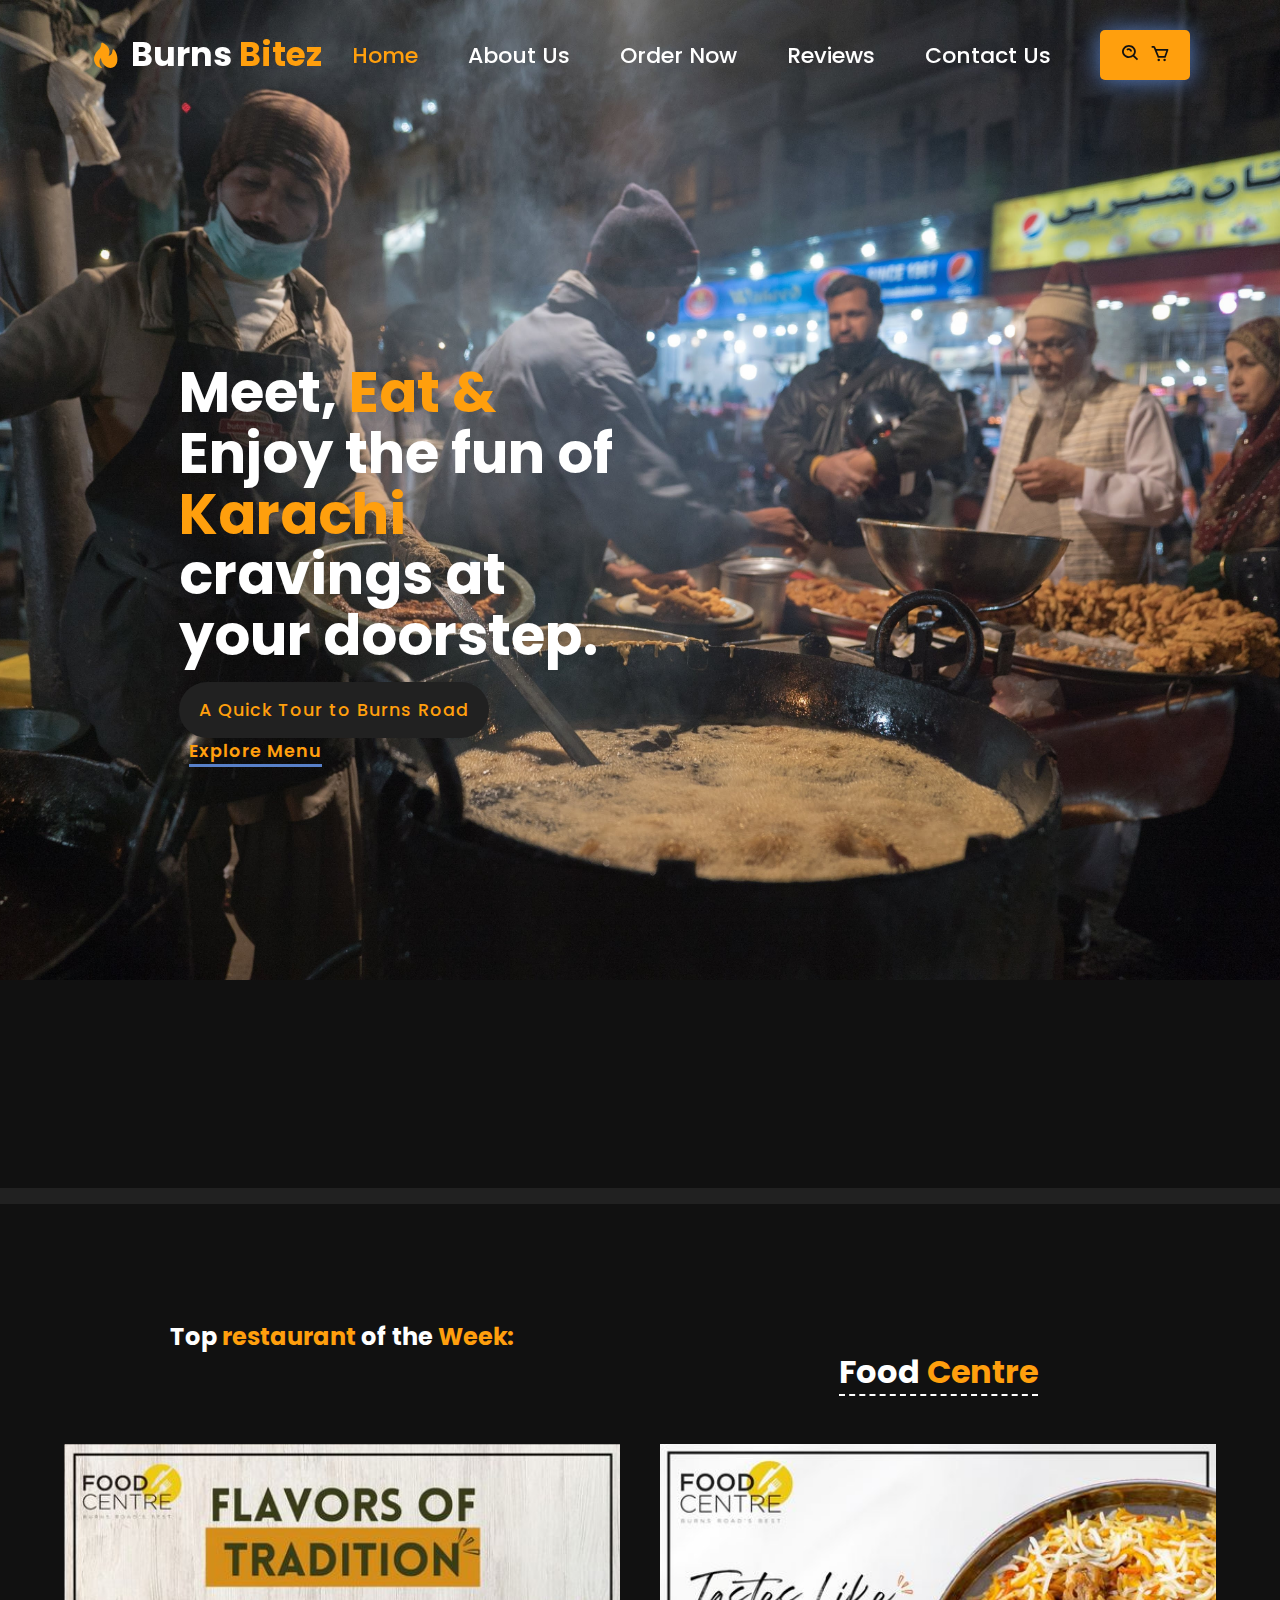
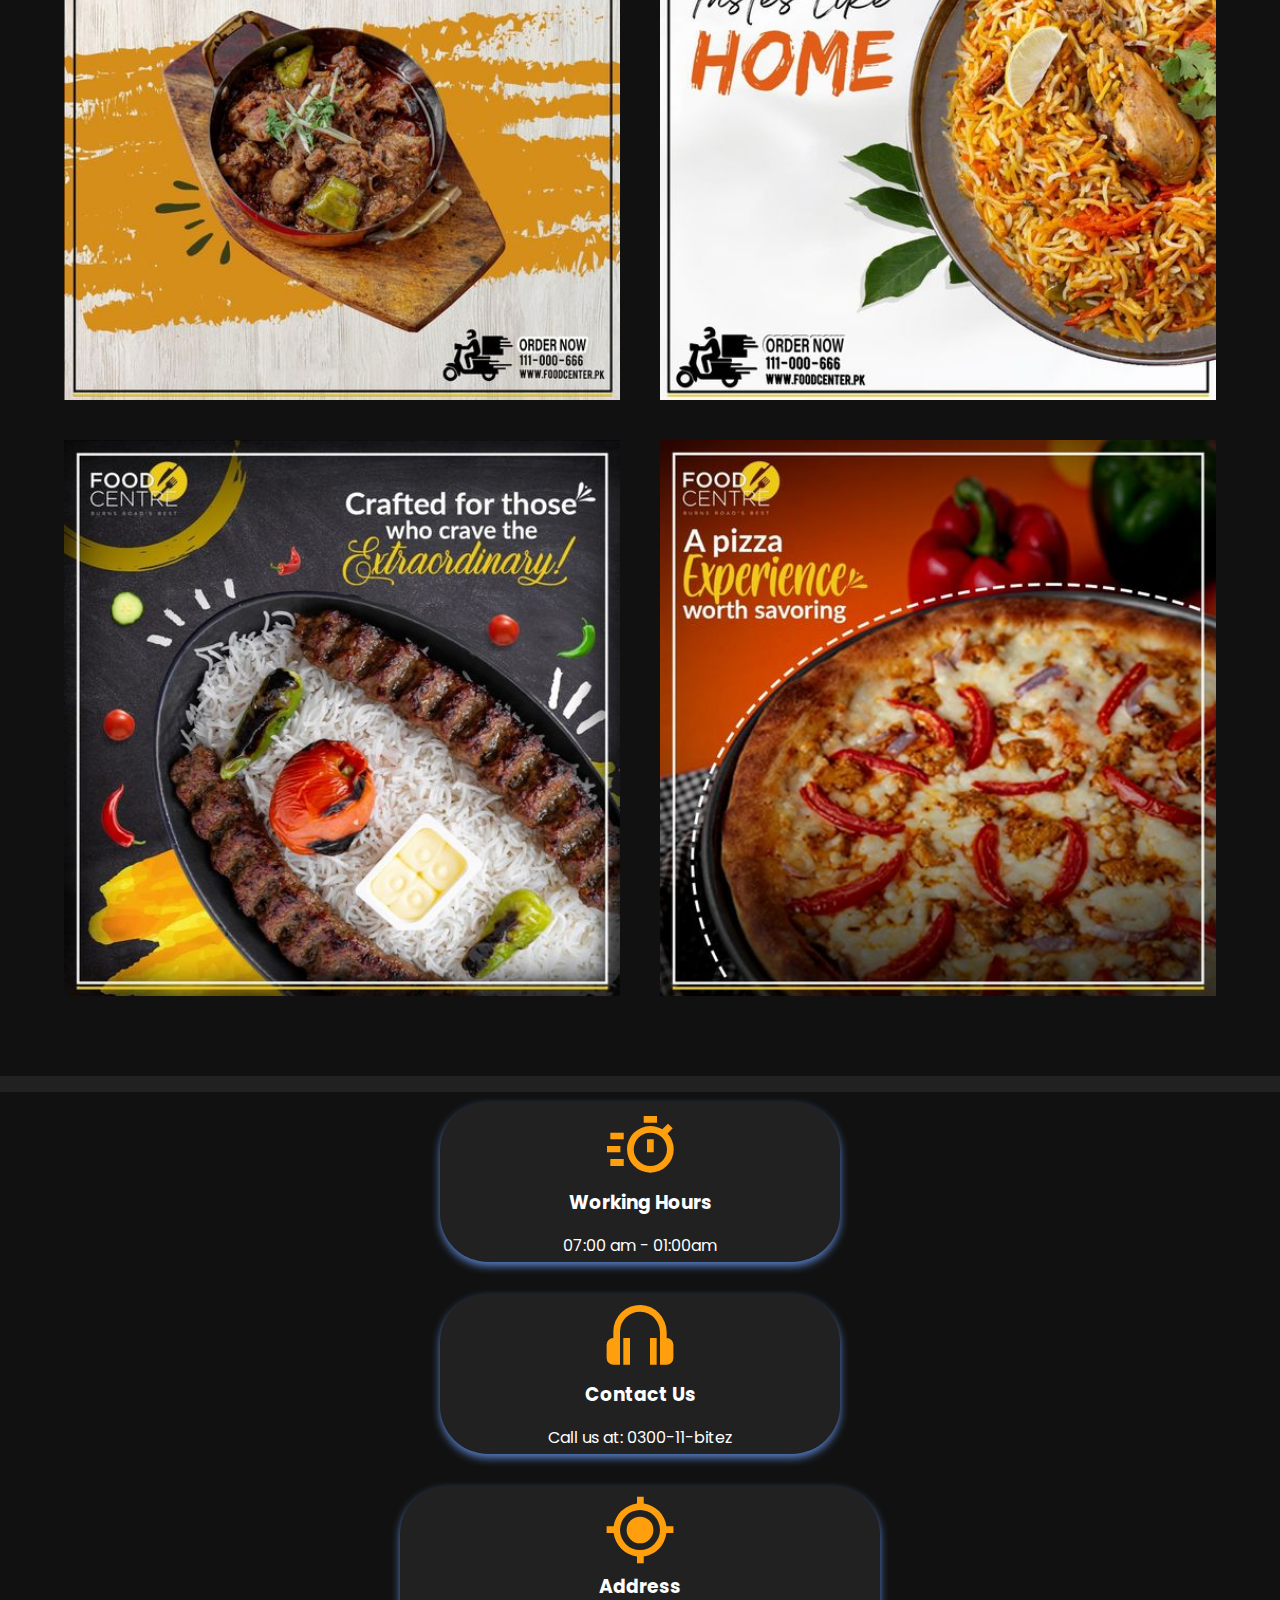
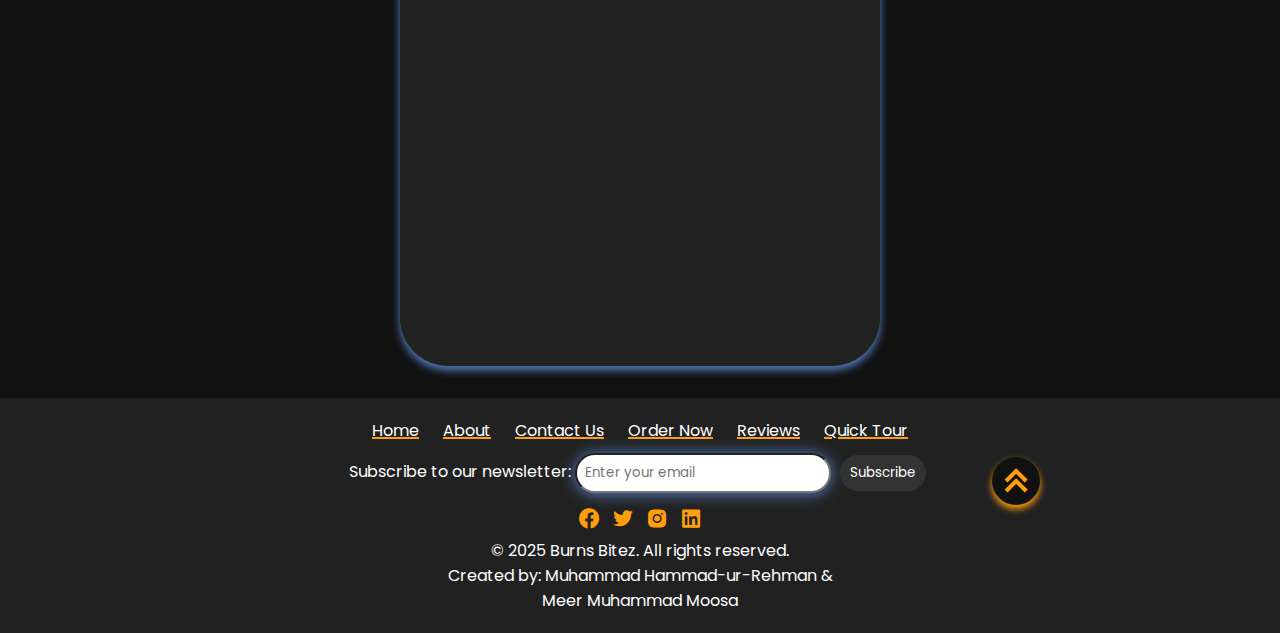
<file: index.html>
<!DOCTYPE html>
<html lang="en">
  <head>
    <meta charset="UTF-8" />
    <meta name="viewport" content="width=device-width, initial-scale=1.0" />
    <title>Burns Bitez</title>
    <link rel="stylesheet" href="style.css" />
    <link
      rel="stylesheet"
      href="https://unpkg.com/boxicons@latest/css/boxicons.min.css"
    />
    <link rel="preconnect" href="https://fonts.googleapis.com" crossorigin />
    <link rel="preconnect" href="https://fonts.gstatic.com" crossorigin />
    <link
      href="https://fonts.googleapis.com/css2?family=Poppins:wght@300;400;500;600;700;800;900&display=swap"
      rel="stylesheet"
    />
  </head>

  <body>
    <header>
      <a href="../index.html" class="logo"><i class="bx bxs-hot"></i>Burns&nbsp;<span>Bitez</span></a>
      <ul class="navlist" id="navlist">
          <li><a href="../index.html" class="active">Home</a></li>
          <li><a href="../About/index.html">About Us</a></li>
          <li><a href="../sign/index.html">Order Now</a></li>
          <li><a href="../Reviews/index.html">Reviews</a></li>
          <li><a href="../Contact-us/index.html">Contact Us</a></li>
          <!-- Add a close button inside the navbar -->
          <li><button id="close-nav" class="close-nav">Close Menu</button></li>
      </ul>
      <div class="nav-icons">
          <a href="#"><i class="bx bx-search-alt"></i></a>
          <a href="#"><i class="bx bx-cart"></i></a>
      </div>
      <!-- Create a button for mobile toggle -->
      <button id="menu-button" class="menu-button">Menu</button>
  </header>
  
  
  

    <div class="home-section" id="home">
      <div class="home-text">
        <h1>
          Meet, <span>Eat &</span><br />
          Enjoy the fun of <span>Karachi</span> cravings at your doorstep.
        </h1>
        <a href="../tour/index.html" class="btn">A Quick Tour to Burns Road</a>
        <a href="../sign/index.html" class="btn2">Explore Menu</a>
      </div>
      <div class="home-img">
        <!--<img src="" alt="">  -to be filled image->  -->
      </div>
    </div>
    <div class="line"></div>
    <div class="add-food">
      <h2>Top <span> restaurant</span> of the <span>Week:</span></h2>
      <h1><u>Food <span>Centre</span></u></h1>
      <img src="../img/fodcnt1.jpg" alt="">
      <img src="../img/fodcnt2.jpg" alt="">
      <img src="../img/fodcnt3.jpg" alt="">
      <img src="../img/fodcnt4.jpg" alt="">
    </div>
    <div class="line2"></div>
    <section class="container">
      <div class="container-box a">
        <i class='bx bx-timer'></i>
        <h3>Working Hours</h3>
        <p>07:00 am - 01:00am</p>
      </div>
      <div class="container-box b">
        <i class='bx bx-headphone'></i>
        <h3>Contact Us</h3>
  <p>Call us at: 0300-11-bitez</p>
      </div>
      <div class="container-box address">
        <i class='bx bx-current-location'></i>
        <h3>Address</h3>
        <iframe
          src="https://www.google.com/maps/embed?pb=!1m17!1m11!1m3!1d905.0623173576257!2d67.01700657248864!3d24.85533468083852!2m2!1f0!2f0!3m2!1i1024!2i768!4f13.1!3m3!1m2!1s0x3eb33e0c3136a60f%3A0x43c145a0d87b66ca!2sBurns%20Road%2C%20Karachi%2C%20Karachi%20City%2C%20Sindh%2C%20Pakistan!5e0!3m2!1sen!2s!4v1728028329202!5m2!1sen!2s"
          width="400"
          height="300"
          style="border: 0"
          allowfullscreen=""
          loading="lazy"
          referrerpolicy="no-referrer-when-downgrade"
        ></iframe>
      </div>
    </section>
    <footer>
      <a href="#"><i class="bx uper bx-chevrons-up"></i></a>
      <nav>
        <ul>
          <li><a href="../index.html">Home</a></li>
          <li><a href="../About/index.html">About</a></li>
          <li><a href="../Contact-us/index.html">Contact Us</a></li>
          <li><a href="../sign/index.html">Order Now</a></li>
          <li><a href="../Reviews/index.html">Reviews</a></li>
          <li><a href="../tour/index.html">Quick Tour</a></li>
        </ul>
      </nav>
      <form>
        <label for="newsletter-email">Subscribe to our newsletter:</label>
        <input
          type="email"
          id="newsletter-email"
          name="newsletter-email"
          placeholder="Enter your email"
        />
        <button type="submit">Subscribe</button>
      </form>
      <div class="social-media">
        <a src="www.facebook.com"><i class="bx bxl-facebook-circle"></i></a>
        <a src="www.twitter.com"><i class="bx bxl-twitter"></i></a>
        <a src="www.instagram.com"><i class="bx bxl-instagram-alt"></i></a>
        <a src="www.linkedin.com"><i class="bx bxl-linkedin-square"></i></a>
      </div>

      <p>
        &copy; 2025 Burns Bitez. All rights reserved.<br />
        Created by: Muhammad Hammad-ur-Rehman & <br>
        Meer Muhammad Moosa
      </p>
    </footer>

    <script src="script.js"></script>
    <script>
  document.addEventListener('DOMContentLoaded', () => {
    const menuButton = document.getElementById('menu-button');
    const navlist = document.getElementById('navlist');
    const closeNav = document.getElementById('close-nav');

    // Toggle the navlist when clicking the menu button
    menuButton.addEventListener('click', () => {
        navlist.classList.toggle('active');
    });

    // Close the navlist when clicking the close button
    closeNav.addEventListener('click', () => {
        navlist.classList.remove('active');
    });

    // Close the navlist when clicking outside of it
    document.addEventListener('click', (e) => {
        if (!navlist.contains(e.target) && !menuButton.contains(e.target)) {
            navlist.classList.remove('active');
        }
    });
});

  </script>
  </body>
</html>
</file>
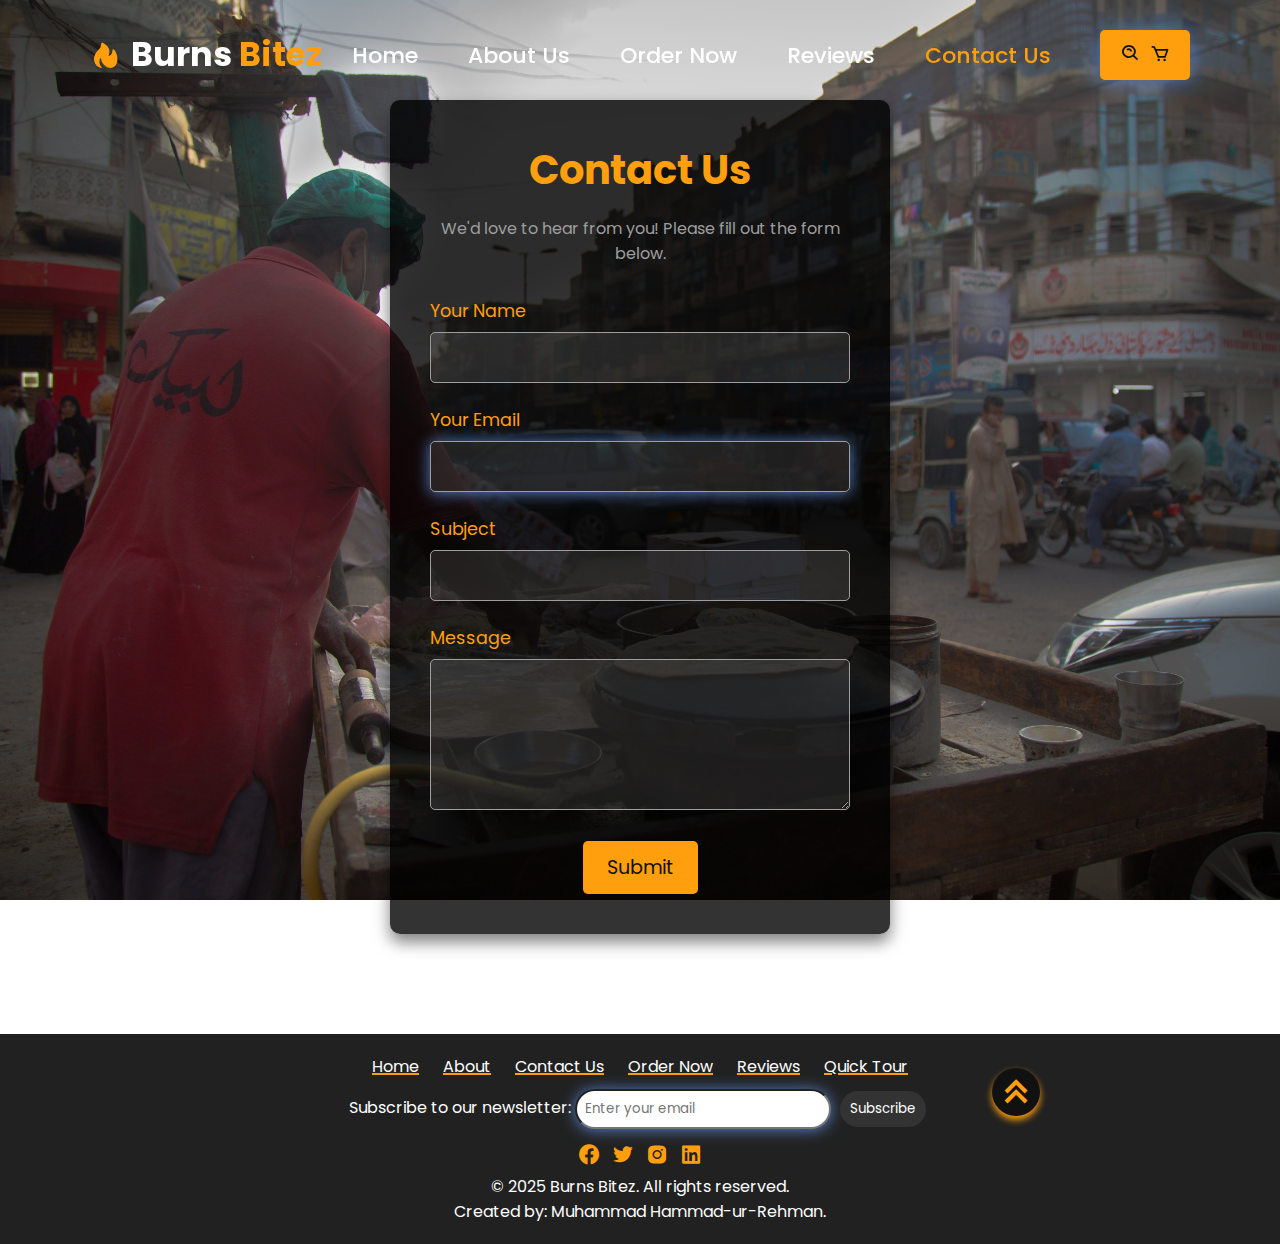
<file: Contact-us/index.html>
<!DOCTYPE html>
<html lang="en">
  <head>
    <meta charset="UTF-8" />
    <meta name="viewport" content="width=device-width, initial-scale=1.0" />
    <title>Contact-Burns Bitez</title>
    <link rel="stylesheet" href="style.css" />
    <link
      rel="stylesheet"
      href="https://unpkg.com/boxicons@latest/css/boxicons.min.css"
    />
    <link rel="preconnect" href="https://fonts.googleapis.com" crossorigin />
    <link rel="preconnect" href="https://fonts.gstatic.com" crossorigin />
    <link
      href="https://fonts.googleapis.com/css2?family=Poppins:wght@300;400;500;600;700;800;900&display=swap"
      rel="stylesheet"
    />
  </head>

  <body>
    <header>
      <a href="../index.html" class="logo"
        ><i class="bx bxs-hot"></i>Burns&nbsp;<span>Bitez</span></a
      >
      <ul class="navlist" id="navlist">
        <li><a href="../index.html">Home</a></li>
        <li><a href="../About/index.html">About Us</a></li>
        <li><a href="../sign/index.html">Order Now</a></li>
        <li><a href="../Reviews/index.html">Reviews</a></li>
        <li>
          <a href="../Contact-us/index.html" class="active">Contact Us</a>
        </li>
        <!-- Add a close button inside the navbar -->
        <li><button id="close-nav" class="close-nav">Close Menu</button></li>
      </ul>
      <div class="nav-icons">
        <a href="#"><i class="bx bx-search-alt"></i></a>
        <a href="#"><i class="bx bx-cart"></i></a>
      </div>
      <!-- Create a button for mobile toggle -->
      <button id="menu-button" class="menu-button">Menu</button>
    </header>
    <section class="contact-section">
      <div class="form-container">
        <h2>Contact Us</h2>
        <p>We'd love to hear from you! Please fill out the form below.</p>

        <form
          id="contactForm"
          action="https://formspree.io/f/mzzbprao"
          method="POST"
        >
          <div class="form-group">
            <label for="name">Your Name</label>
            <input type="text" id="name" name="name" required />
          </div>

          <div class="form-group">
            <label for="email">Your Email</label>
            <input type="email" id="email" name="email" required />
          </div>

          <div class="form-group">
            <label for="subject">Subject</label>
            <input type="text" id="subject" name="subject" required />
          </div>

          <div class="form-group">
            <label for="message">Message</label>
            <textarea id="message" name="message" rows="5" required></textarea>
          </div>

          <button type="submit" class="submit-btn">Submit</button>
        </form>
      </div>

      <!-- Modal Popup -->
      <div id="popupModal" class="modal">
        <div class="modal-content">
          <img src="../img/tick.gif" alt="" />
          <span class="close-btn">&times;</span>
          <p>Thank you! Your message has been sent.</p>
        </div>
      </div>
    </section>

    <footer>
      <a href="#"><i class="bx uper bx-chevrons-up"></i></a>
      <nav>
        <ul>
          <li><a href="../index.html">Home</a></li>
          <li><a href="../About/index.html">About</a></li>
          <li><a href="../Contact-us/index.html">Contact Us</a></li>
          <li><a href="../sign/index.html">Order Now</a></li>
          <li><a href="../Reviews/index.html">Reviews</a></li>
          <li><a href="../tour/index.html">Quick Tour</a></li>
        </ul>
      </nav>

      <form>
        <label for="newsletter-email">Subscribe to our newsletter:</label>
        <input
          type="email"
          id="newsletter-email"
          name="newsletter-email"
          placeholder="Enter your email"
        />
        <button type="submit">Subscribe</button>
      </form>
      <div class="social-media">
        <a src="www.facebook.com"><i class="bx bxl-facebook-circle"></i></a>
        <a src="www.twitter.com"><i class="bx bxl-twitter"></i></a>
        <a src="www.instagram.com"><i class="bx bxl-instagram-alt"></i></a>
        <a src="www.linkedin.com"><i class="bx bxl-linkedin-square"></i></a>
      </div>

      <p>
        &copy; 2025 Burns Bitez. All rights reserved.<br />
        Created by: Muhammad Hammad-ur-Rehman.
      </p>
    </footer>

    <script src="script.js"></script>
    
    <script>
      document.addEventListener("DOMContentLoaded", () => {
        const menuButton = document.getElementById("menu-button");
        const navlist = document.getElementById("navlist");
        const closeNav = document.getElementById("close-nav");

        // Toggle the navlist when clicking the menu button
        menuButton.addEventListener("click", () => {
          navlist.classList.toggle("active");
        });

        // Close the navlist when clicking the close button
        closeNav.addEventListener("click", () => {
          navlist.classList.remove("active");
        });

        // Close the navlist when clicking outside of it
        document.addEventListener("click", (e) => {
          if (!navlist.contains(e.target) && !menuButton.contains(e.target)) {
            navlist.classList.remove("active");
          }
        });
      });
    </script>
  </body>
</html>
</file>
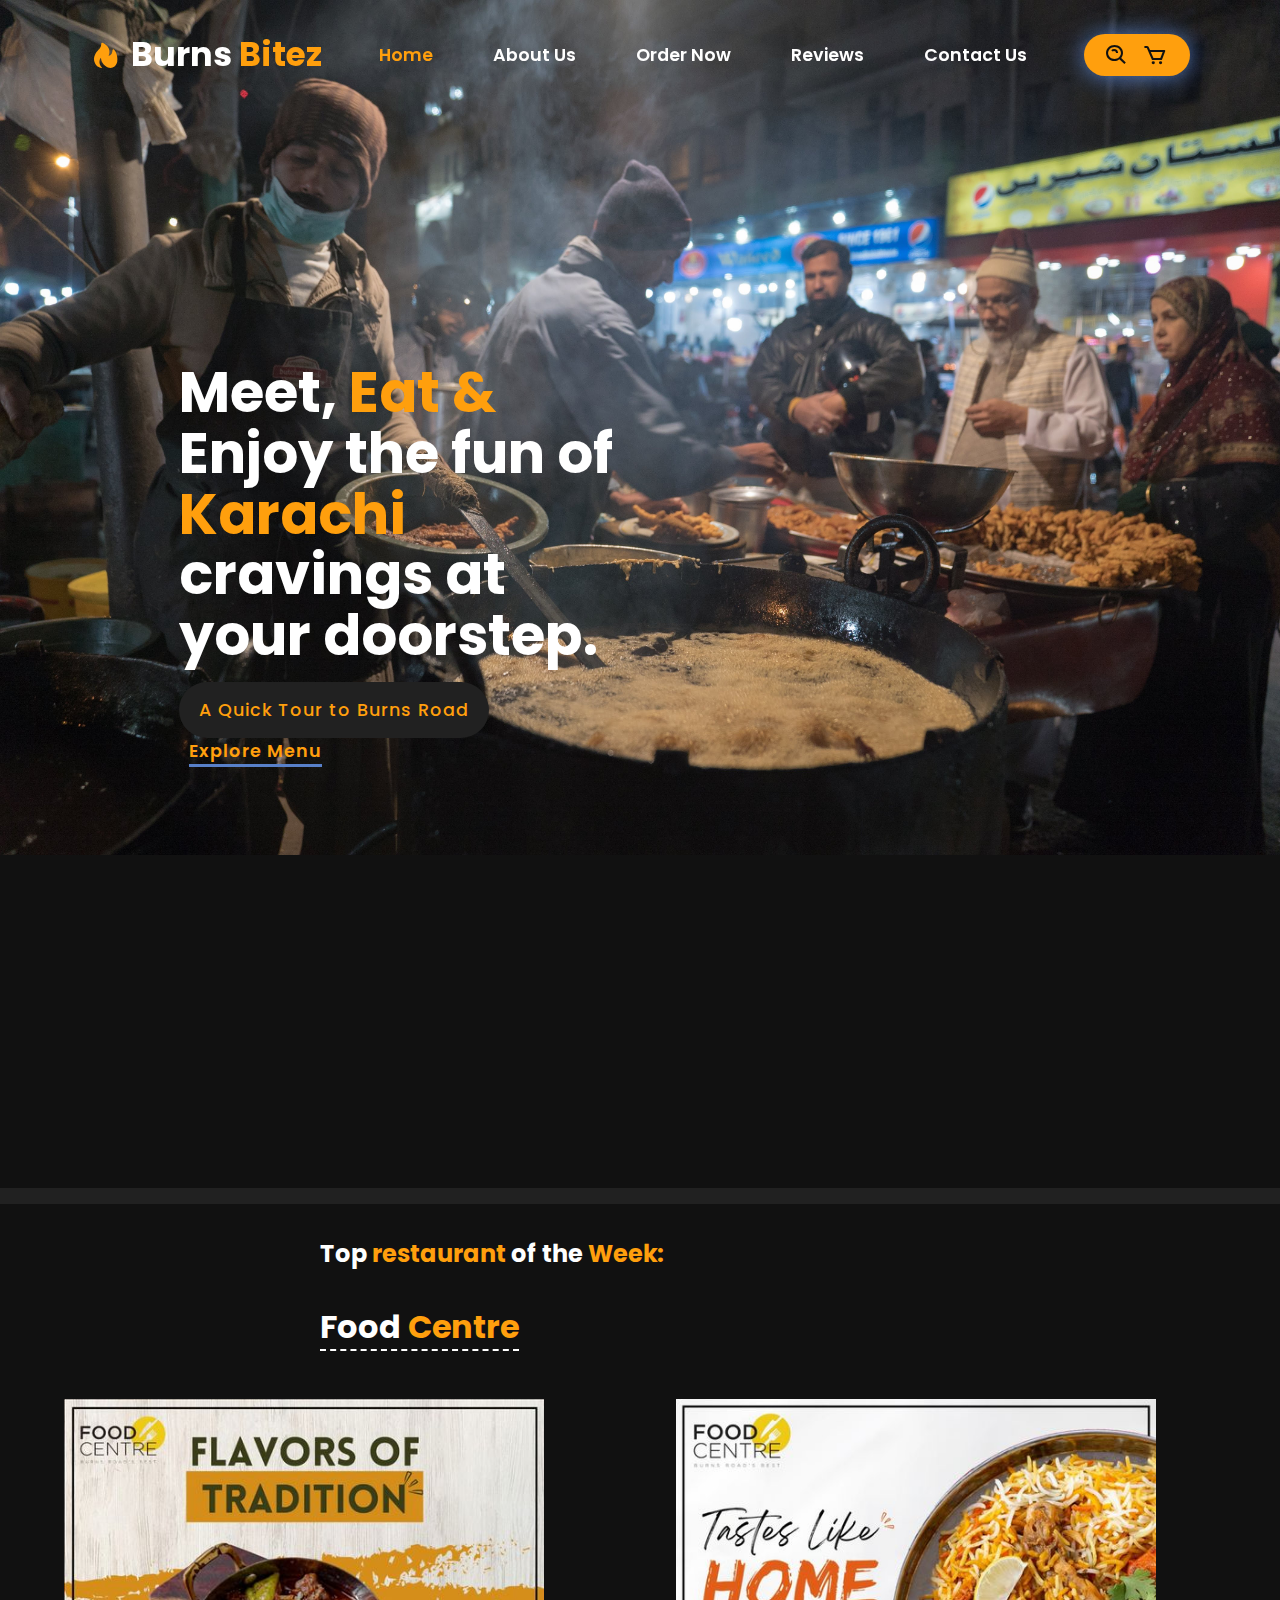
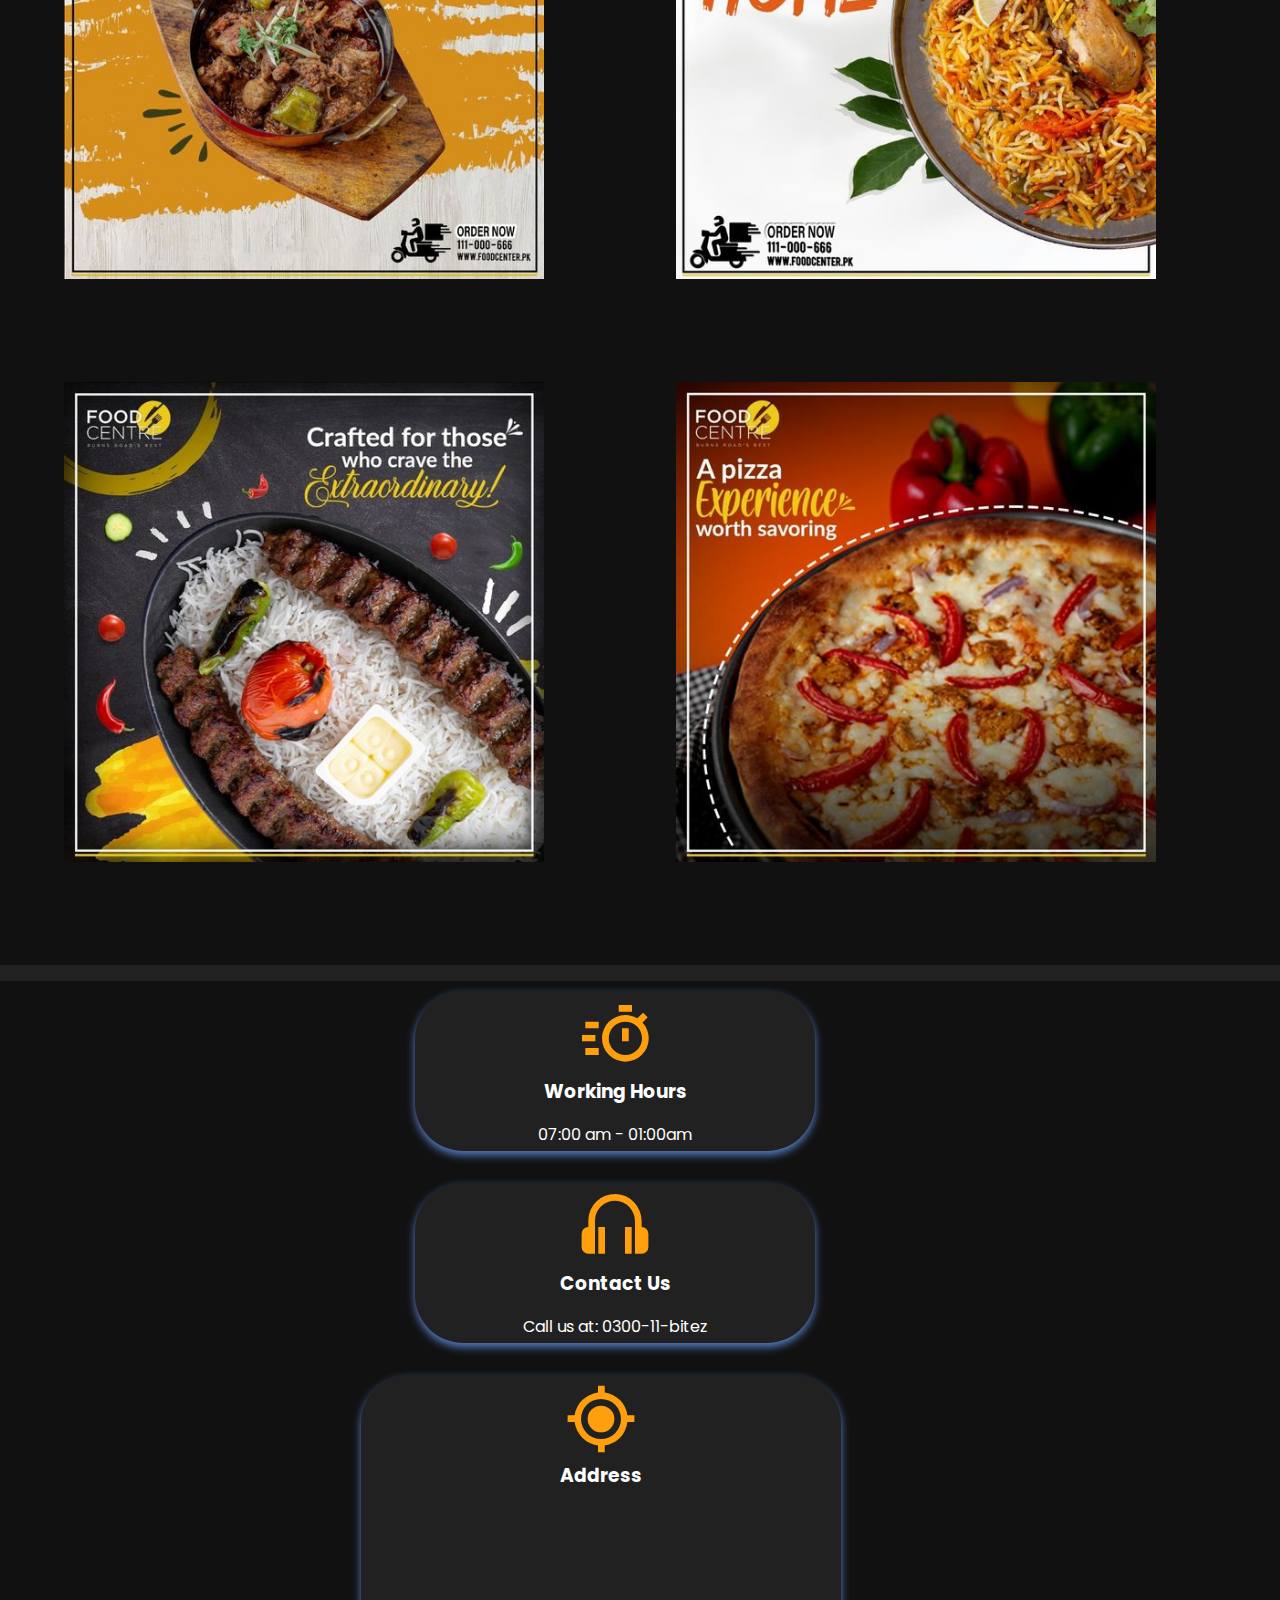
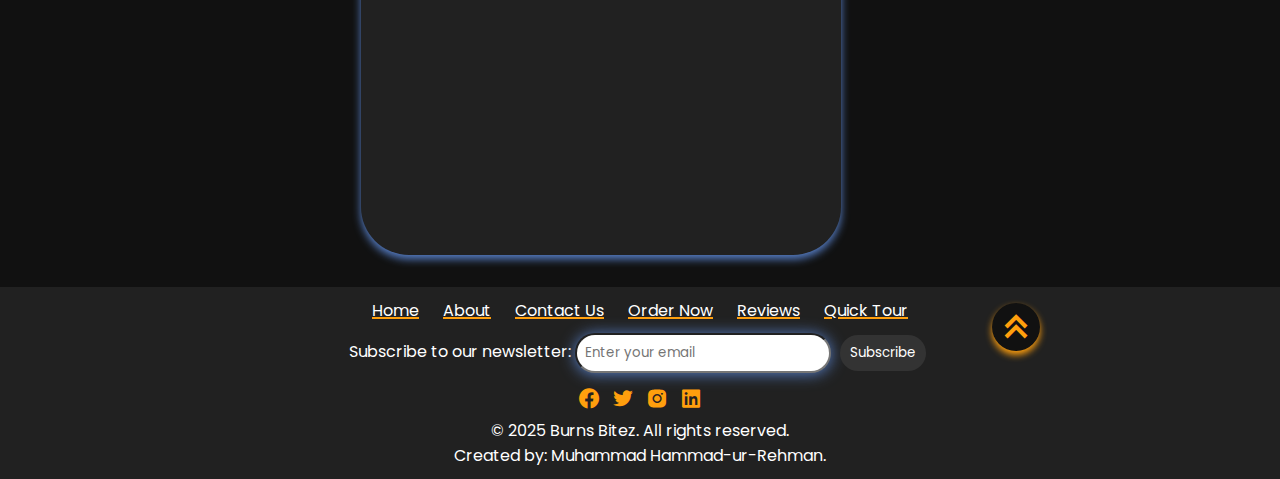
<file: Home/index.html>
<!DOCTYPE html>
<html lang="en">
  <head>
    <meta charset="UTF-8" />
    <meta name="viewport" content="width=device-width, initial-scale=1.0" />
    <title>Burns Bitez</title>
    <link rel="stylesheet" href="style.css" />
    <link
      rel="stylesheet"
      href="https://unpkg.com/boxicons@latest/css/boxicons.min.css"
    />
    <link rel="preconnect" href="https://fonts.googleapis.com" crossorigin />
    <link rel="preconnect" href="https://fonts.gstatic.com" crossorigin />
    <link
      href="https://fonts.googleapis.com/css2?family=Poppins:wght@300;400;500;600;700;800;900&display=swap"
      rel="stylesheet"
    />
  </head>

  <body>
    <header>
      <a href="#" class="logo"><i class="bx bxs-hot"></i>Burns&nbsp;<span>Bitez</span></a>
      <ul class="navlist">
        <li><a href="../Home/index.html" class="active">Home</a></li>
        <li><a href="../About/index.html">About Us</a></li>
        <li><a href="../sign/index.html">Order Now</a></li>
        <li><a href="../Reviews/index.html">Reviews</a></li>
        <li><a href="../Contact-us/index.html">Contact Us</a></li>
      </ul>
      <div class="nav-icons">
        <a href="#"><i class="bx bx-search-alt"></i></a>
        <a href="#"><i class="bx bx-cart"></i></a>
        <div class="bx bx-men"></div>
      </div>
    </header>

    <div class="home-section" id="home">
      <div class="home-text">
        <h1>
          Meet, <span>Eat &</span><br />
          Enjoy the fun of <span>Karachi</span> cravings at your doorstep.
        </h1>
        <a href="../tour/index.html" class="btn">A Quick Tour to Burns Road</a>
        <a href="../sign/index.html" class="btn2">Explore Menu</a>
      </div>
      <div class="home-img">
        <!--<img src="" alt="">  -to be filled image->  -->
      </div>
    </div>
    <div class="line"></div>
    <div class="add-food">
      <h2>Top <span> restaurant</span> of the <span>Week:</span></h2>
      <h1><u>Food <span>Centre</span></u></h1>
      <img src="../img/fodcnt1.jpg" alt="">
      <img src="../img/fodcnt2.jpg" alt="">
      <img src="../img/fodcnt3.jpg" alt="">
      <img src="../img/fodcnt4.jpg" alt="">
    </div>
    <div class="line2"></div>
    <section class="container">
      <div class="container-box a">
        <i class='bx bx-timer'></i>
        <h3>Working Hours</h3>
        <p>07:00 am - 01:00am</p>
      </div>
      <div class="container-box b">
        <i class='bx bx-headphone'></i>
        <h3>Contact Us</h3>
  <p>Call us at: 0300-11-bitez</p>
      </div>
      <div class="container-box address">
        <i class='bx bx-current-location'></i>
        <h3>Address</h3>
        <iframe
          src="https://www.google.com/maps/embed?pb=!1m17!1m11!1m3!1d905.0623173576257!2d67.01700657248864!3d24.85533468083852!2m2!1f0!2f0!3m2!1i1024!2i768!4f13.1!3m3!1m2!1s0x3eb33e0c3136a60f%3A0x43c145a0d87b66ca!2sBurns%20Road%2C%20Karachi%2C%20Karachi%20City%2C%20Sindh%2C%20Pakistan!5e0!3m2!1sen!2s!4v1728028329202!5m2!1sen!2s"
          width="400"
          height="300"
          style="border: 0"
          allowfullscreen=""
          loading="lazy"
          referrerpolicy="no-referrer-when-downgrade"
        ></iframe>
      </div>
    </section>
    <footer>
      <a href="#"><i class="bx uper bx-chevrons-up"></i></a>
      <nav>
        <ul>
          <li><a src="">Home</a></li>
          <li><a href="../About/index.html">About</a></li>
          <li><a href="../Contact-us/index.html">Contact Us</a></li>
          <li><a href="../sign/index.html">Order Now</a></li>
          <li><a href="../Reviews/index.html">Reviews</a></li>
          <li><a href="../tour/index.html">Quick Tour</a></li>
        </ul>
      </nav>
      <form>
        <label for="newsletter-email">Subscribe to our newsletter:</label>
        <input
          type="email"
          id="newsletter-email"
          name="newsletter-email"
          placeholder="Enter your email"
        />
        <button type="submit">Subscribe</button>
      </form>
      <div class="social-media">
        <a src="www.facebook.com"><i class="bx bxl-facebook-circle"></i></a>
        <a src="www.twitter.com"><i class="bx bxl-twitter"></i></a>
        <a src="www.instagram.com"><i class="bx bxl-instagram-alt"></i></a>
        <a src="www.linkedin.com"><i class="bx bxl-linkedin-square"></i></a>
      </div>

      <p>
        &copy; 2025 Burns Bitez. All rights reserved.<br />
        Created by: Muhammad Hammad-ur-Rehman.
      </p>
    </footer>

    <script src="script.js"></script>
  </body>
</html>
</file>
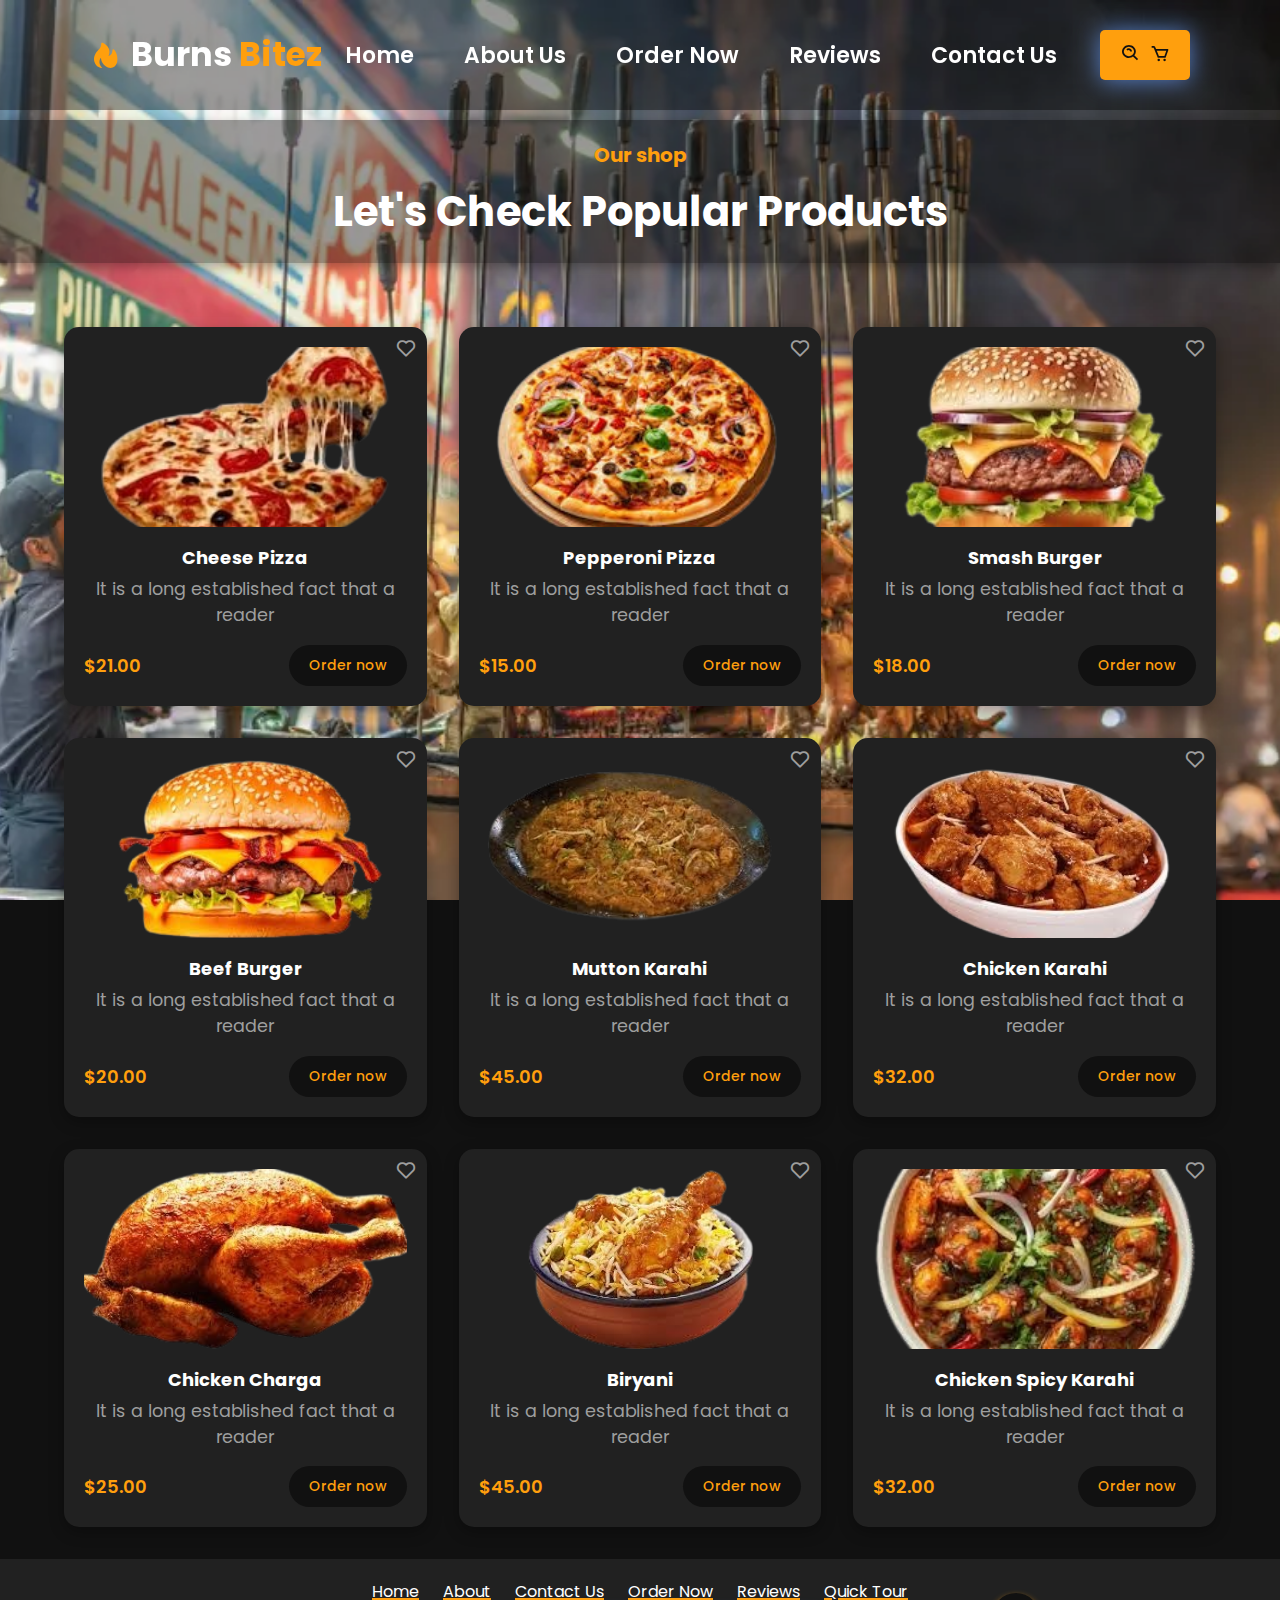
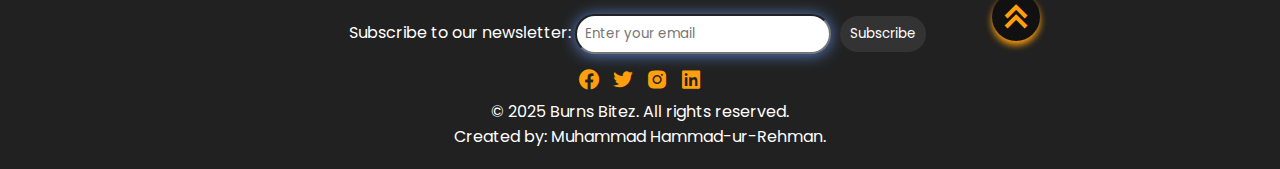
<file: menu/index.html>
<!DOCTYPE html>
<html lang="en">
  <head>
    <meta charset="UTF-8" />
    <meta name="viewport" content="width=device-width, initial-scale=1.0" />
    <title>Menu-Burns Bitez</title>
    <link rel="stylesheet" href="style.css" />

    <link
      rel="stylesheet"
      href="https://unpkg.com/boxicons@latest/css/boxicons.min.css"
    />

    <link rel="preconnect" href="https://fonts.googleapis.com" />
    <link rel="preconnect" href="https://fonts.gstatic.com" crossorigin />
    <link
      href="https://fonts.googleapis.com/css2?family=Poppins:ital,wght@0,100;0,200;0,300;0,400;0,500;0,600;0,700;0,800;0,900;1,100;1,200;1,300;1,400;1,500;1,600;1,700;1,800;1,900&display=swap"
      rel="stylesheet"
    />
  </head>
  <body>
    <header>
      <a href="../index.html" class="logo"
        ><i class="bx bxs-hot"></i>Burns&nbsp;<span>Bitez</span></a
      >
      <ul class="navlist" id="navlist">
        <li><a href="../index.html">Home</a></li>
        <li><a href="../About/index.html">About Us</a></li>
        <li><a href="../sign/index.html" class="active">Order Now</a></li>
        <li><a href="../Reviews/index.html">Reviews</a></li>
        <li><a href="../Contact-us/index.html">Contact Us</a></li>
        <!-- Add a close button inside the navbar -->
        <li><button id="close-nav" class="close-nav">Close Menu</button></li>
      </ul>
      <div class="nav-icons">
        <a href="#"><i class="bx bx-search-alt"></i></a>
        <a href="#"><i class="bx bx-cart"></i></a>
      </div>
      <!-- Create a button for mobile toggle -->
      <button id="menu-button" class="menu-button">Menu</button>
    </header>
    <section class="shop" id="shop">
      <div class="middle-text">
        <h4>Our shop</h4>
        <h2>Let's Check Popular Products</h2>
      </div>

      <div class="shop-content">
        <div class="row">
          <img src="../img/food/pz.png" alt="Cheese Pizza" />
          <h3>Cheese Pizza</h3>
          <p>It is a long established fact that a reader</p>
          <div class="in-text">
            <div class="price">
              <h6 id="itemPrice">$21.00</h6>
            </div>
            <div class="s-btnn">
              <a>Order now</a>
            </div>
          </div>
          <div class="top-icon">
            <a><i class="bx bx-heart"></i></a>
          </div>
        </div>

        <div class="row">
          <img src="../img/food/piza.png" alt="Pepperoni Pizza" />
          <h3>Pepperoni Pizza</h3>
          <p>It is a long established fact that a reader</p>
          <div class="in-text">
            <div class="price">
              <h6 id="itemPrice">$15.00</h6>
            </div>
            <div class="s-btnn">
              <a>Order now</a>
            </div>
          </div>
          <div class="top-icon">
            <a><i class="bx bx-heart"></i></a>
          </div>
        </div>

        <div class="row">
          <img src="../img/food/ger.png" alt="Smash Burger" />
          <h3>Smash Burger</h3>
          <p>It is a long established fact that a reader</p>
          <div class="in-text">
            <div class="price">
              <h6 id="itemPrice">$18.00</h6>
            </div>
            <div class="s-btnn">
              <a>Order now</a>
            </div>
          </div>
          <div class="top-icon">
            <a><i class="bx bx-heart"></i></a>
          </div>
        </div>
      </div>

      <div class="shop-content">
        <div class="row">
          <img src="../img/food/bur.png" alt="Beef Burger" />
          <h3>Beef Burger</h3>
          <p>It is a long established fact that a reader</p>
          <div class="in-text">
            <div class="price">
              <h6 id="itemPrice">$20.00</h6>
            </div>
            <div class="s-btnn">
              <a>Order now</a>
            </div>
          </div>
          <div class="top-icon">
            <a><i class="bx bx-heart"></i></a>
          </div>
        </div>

        <div class="row">
          <img src="../img/food/mutkhi.png" alt="Mutton Karahi" />
          <h3>Mutton Karahi</h3>
          <p>It is a long established fact that a reader</p>
          <div class="in-text">
            <div class="price">
              <h6 id="itemPrice">$45.00</h6>
            </div>
            <div class="s-btnn">
              <a>Order now</a>
            </div>
          </div>
          <div class="top-icon">
            <a><i class="bx bx-heart"></i></a>
          </div>
        </div>

        <div class="row">
          <img src="../img/food/ckh.png" alt="Chicken Karahi" />
          <h3>Chicken Karahi</h3>
          <p>It is a long established fact that a reader</p>
          <div class="in-text">
            <div class="price">
              <h6 id="itemPrice">$32.00</h6>
            </div>
            <div class="s-btnn">
              <a>Order now</a>
            </div>
          </div>
          <div class="top-icon">
            <a><i class="bx bx-heart"></i></a>
          </div>
        </div>
      </div>
      <div class="shop-content">
        <div class="row">
          <img src="../img/food/char.png" alt="Beef Burger" />
          <h3>Chicken Charga</h3>
          <p>It is a long established fact that a reader</p>
          <div class="in-text">
            <div class="price">
              <h6 id="itemPrice">$25.00</h6>
            </div>
            <div class="s-btnn">
              <a>Order now</a>
            </div>
          </div>
          <div class="top-icon">
            <a><i class="bx bx-heart"></i></a>
          </div>
        </div>

        <div class="row">
          <img src="../img/food/bir.png" alt="Mutton Karahi" />
          <h3>Biryani</h3>
          <p>It is a long established fact that a reader</p>
          <div class="in-text">
            <div class="price">
              <h6 id="itemPrice">$45.00</h6>
            </div>
            <div class="s-btnn">
              <a>Order now</a>
            </div>
          </div>
          <div class="top-icon">
            <a><i class="bx bx-heart"></i></a>
          </div>
        </div>

        <div class="row">
          <img src="../img/food/spckhi.png" alt="Chicken Karahi" />
          <h3>Chicken Spicy Karahi</h3>
          <p>It is a long established fact that a reader</p>
          <div class="in-text">
            <div class="price">
              <h6 id="itemPrice">$32.00</h6>
            </div>
            <div class="s-btnn">
              <a>Order now</a>
            </div>
          </div>
          <div class="top-icon">
            <a><i class="bx bx-heart"></i></a>
          </div>
        </div>
      </div>
    </section>
<!-- <div id="orderModal" class="modal">

  <div class="modal-content">
    <span class="close-btn">&times;</span>
    <h2 id="userName"></h2> 
    <p>Ordering: <span id="itemName"></span></p>
    
    <form id="orderForm">
      <label for="address">Address:</label>
      <input type="text" id="address" name="address" placeholder="Enter your address" required />

      <label for="phone">Phone Number:</label>
      <input type="tel" id="phone" name="phone" placeholder="Enter your phone number" required />

      <div class="modal-buttons">
        <button type="submit" id="placeOrder">Place Order</button>
        <button type="button" id="okBtn">OK</button>
        <button type="button" class="cancelBtn">Cancel</button>
      </div>
    </form>
  </div>
</div> -->
<!-- Modal Structure -->
<div id="orderModal" class="modal" style="display: none;">
  <div class="modal-content">
    <span class="close">&times;</span>
    <h3>Order for <span id="modalItemName"></span></h3>
    <p id="userName"></p>
    
    <!-- Quantity Selector -->
    <div class="quantity-container">
      <label for="quantity">Quantity:</label>
      <button id="decreaseQuantity">-</button>
      <span id="quantityValue">1</span>
      <button id="increaseQuantity">+</button>
    </div>

    <form id="orderForm">
      <div class="form-group">
        <p id="userName1"></p>
      </div>
      <div class="form-group">
          <input type="tel" id="phone" name="phone" placeholder="Phone Number" required />
      </div>
      <div class="form-group">
          <textarea id="address" name="address" placeholder="Address" required></textarea>
      </div>
      
      <div class="modal-actions">
          <button type="submit" onclick="initializeOrderModal()">Place Order</button>
          <button type="button" id="cancelOrder">Cancel</button>
      </div>
  </form>
  </div>
</div>
<div id="popupModal" class="popModal">
  <div class="modal-content1">
      <img src="../img/tick.gif" alt="Success Tick" />

      <p id="orderMessage">Your order for <span id="orderDetails"></span> was placed.</p>
      <p id="countDown">Your order will arrive in 40:00</p>
      <div class="modal-buttons">
          <!-- <button id="downloadBtn">Download Receipt</button> -->
          <button class="close-btn">Close</button>
      </div>
  </div>
</div>

    <footer>
      <a href="#"><i class="bx uper bx-chevrons-up"></i></a>
      <nav>
        <ul>
          <li><a href="../index.html">Home</a></li>
          <li><a href="../About/index.html">About</a></li>
          <li><a href="../Contact-us/index.html">Contact Us</a></li>
          <li><a href="../sign/index.html">Order Now</a></li>
          <li><a href="../Reviews/index.html">Reviews</a></li>
          <li><a href="../tour/index.html">Quick Tour</a></li>
        </ul>
      </nav>
      <form>
        <label for="newsletter-email">Subscribe to our newsletter:</label>
        <input
          type="email"
          id="newsletter-email"
          name="newsletter-email"
          placeholder="Enter your email"
        />
        <button type="submit">Subscribe</button>
      </form>
      <div class="social-media">
        <a src="www.facebook.com"><i class="bx bxl-facebook-circle"></i></a>
        <a src="www.twitter.com"><i class="bx bxl-twitter"></i></a>
        <a src="www.instagram.com"><i class="bx bxl-instagram-alt"></i></a>
        <a src="www.linkedin.com"><i class="bx bxl-linkedin-square"></i></a>
      </div>

      <p>
        &copy; 2025 Burns Bitez. All rights reserved.<br />
        Created by: Muhammad Hammad-ur-Rehman.
      </p>
    </footer>
    <script src="app.js" ></script>
    <script src="../script.js"></script>
  </body>
</html>
</file>
<file: style.css>
* {
    padding: 0;
    margin: 0;
    box-sizing: border-box;
    font-family: 'Poppins', sans-serif;
    list-style: none;
    text-decoration: none;
    scroll-behavior: smooth;
    scroll-padding-top: 3rem;
}

:root {
    --main-color: #ff9f0d;
    --text-color: #fff;
    --other-color: #212121;
    --second-color: #9e9e9e;
    --bg-color: #111111;
    --big-font: 4.5rem;
    --h2-font: 2.6rem;
    --p-font: 1.1rem;
    --b-color: #5880c9;
}

body {
    background: url(../img/samosa.jpg);
    color: var(--text-color);
    background-size: cover; /* Ensure the image covers the entire section */
    background-position: center; /* Center the image */
    background-repeat: no-repeat; /* No repetition of the image */
    background-color: #111111; /* Fallback background color in case the image doesn't load */
    height: 100vh; /* Make the section height fill the entire viewport */
    width: 100%; /* Ensure full width coverage */
}
@media (max-width: 768px) {
    body {
        background-size: cover; /* Ensure full screen coverage on mobile */
        height: 100vh; /* Height of the section will cover the entire viewport */
    }}

/* General Navbar Styles */
header {
    position: fixed;
    width: 100%;
    top: 0;
    right: 0;
    z-index: 1000;
    display: flex;
    align-items: center;
    justify-content: space-between;
    background: transparent;
    padding: 30px 7%;
    transition: all 0.5s ease;
}

.logo {
    display: flex;
    align-items: center;
    color: var(--text-color);
    font-size: 33px;
    font-weight: 700;
}

.logo i {
    vertical-align: middle;
    margin-right: 8px;
    color: var(--main-color);
}

/* Desktop Navigation - Display Horizontally */
/* Desktop Navigation - Display Horizontally */
.navlist {
    display: flex;
    gap: 20px;

}

.navlist a {
    color: var(--text-color);
    font-size: 22px;
    font-weight: 500;
    padding: 10px 15px;
}

.navlist.active {
    display: block;
}

.nav-icons {
    display: flex;
    align-items: center;
    gap: 10px;
    font-size: 20px;
    font-weight: 600;
    padding: 10px 20px;
    background-color: var(--main-color);
    border: none;
    cursor: pointer;
    border-radius: 5px;
    box-shadow: var(--b-color) 0px 1px 25px;
}

.nav-icons i {
    color: var(--bg-color);
}

.nav-icons i:hover {
    color: var(--text-color);
}

/* Hamburger Menu Icon */
.menu-button {
    display: none;
    font-size: 18px;
    padding: 10px 20px;
    background-color: var(--main-color);
    color: var(--text-color);
    border: none;
    cursor: pointer;
    border-radius: 5px;
    box-shadow: var(--b-color) 0px 1px 25px;
}

/* Close Button */
.close-nav {
    display: none;
    background-color: var(--main-color);
    color: var(--text-color);
    border: none;
    padding: 10px 20px;
    font-size: 18px;
    cursor: pointer;
    margin-top: 10px;
    box-shadow: var(--b-color) 0px 1px 25px;
}



/* Media Query for Mobile */
@media (max-width: 1125px) {
 
    .navlist,
    .nav-icons {
        display: none;
        flex-direction: column;
        position: absolute;
        top: 100px;
        left: 0;
        background: var(--bg-color);
        width: 100%;
        text-align: center;
        padding: 20px;
    }

    .close-nav {
        display: block;
    }

    /* Show navlist when active */
    .navlist.active {
        display: flex;
    }

    .menu-button {
        display: block;
    }
}

a.active {
    color: var(--main-color);
}

header.sticky {
    padding: 20px 9.2%;
    background-color: var(--other-color);
}

.home-section {
    margin-top: 5rem;
    position: relative;
    height: 100vh;
    width: 100%;
    display: grid;
    grid-template-columns: repeat(2, 1fr);
    align-items: center;
    gap: 2rem;
    padding: 70px 14% 0px;
}

.home-img img {
    width: 100%;
    height: auto;
}

.home-text h1 {
    font-size: 3.5rem;
    font-weight: 700;
    line-height: 3.8rem;

}

span {
    color: var(--main-color);
}

.btn {
    display: inline-block;
    margin-top: 15px;
    padding: 15px 20px;
    background: var(--other-color);
    color: var(--main-color);
    font-size: var(--p-font);
    font-weight: 500;
    letter-spacing: 1px;
    border-radius: 3rem;
    transition: all .50s ease;
}

.btn i {
    vertical-align: middle;
    margin-left: 9px;
    font-size: 22px;
}

.btn:hover {
    background: var(--main-color);
    color: var(--bg-color);
    box-shadow: var(--b-color) 0px 1px 25px;
}

.btn2 {
    display: inline-block;
    margin-left: 10px;
    font-size: var(--p-font);
    font-weight: 600;
    letter-spacing: 1px;
    border-bottom: 3px solid var(--b-color);
    color: var(--main-color);
    transition: all .50s ease;
}

.btn2:hover {
    transform: scale(1.1) translateX(15px) translateY(-5px);
}


.line {
    height: 1rem;
    width: 100%;
    background-color: var(--other-color);
    margin-top: 13rem;
}

.line2 {
    height: 1rem;
    width: 100%;
    background-color: var(--other-color);
    margin-top: 3rem;
}

u {
    border-bottom: dashed 2px var(--text-color);
}

.container {
    padding: 10px 15px 0px;
    display: grid;
    grid-template-columns: repeat(auto-fit, minmax(300px));
    gap: 2rem;
    text-align: center;
}

.container-box,
.a,
.b {
    padding: 4px 4px 4px 4px;
    background: var(--other-color);
    border-radius: 3rem;
    height: 10rem;
    width: 25rem;
    margin-left: auto;
    margin-right: auto;
    box-shadow: 0 4px 8px var(--b-color);
}

.add-food {
    display: flex;
    flex-direction: column;
    align-items: center;
    padding: 2rem 5%;
    /* Padding for space on both ends */
}

.add-food h1,
.add-food h2 {
    text-align: center;
    margin: 0.5rem 0;
    /* Small margin to give space around headings */
}

.add-food h1 {
    margin-top: 5rem;
    /* Extra space at the top for aesthetic */
}

.add-food img {
    width: 100%;
    height: auto;
    transition: all 0.5s ease;
}

/* Using Grid to display 2 images in a row */
.add-food {
    display: grid;
    grid-template-columns: repeat(2, 1fr);
    /* Two columns layout */
    gap: 40px;
    /* Gap between images */
    justify-items: center;
    /* Center images horizontally */
    align-items: center;
    /* Center images vertically */
    margin-top: 2rem;
}

/* Media Query for Mobile */
@media (max-width: 768px) {
    .add-food {
        grid-template-columns: repeat(2, 1fr);
        /* Still two columns on mobile */
        gap: 10px;
        /* Adjust gap for smaller screens */
    }

    .add-food img {
        width: 100%;
        /* Ensure images are 100% width of the grid column */
    }
}

.add-food img:hover {
    background: var(--main-color);
    color: var(--bg-color);
    box-shadow: var(--b-color) 0px 1px 15px;
    transform: scale(1.1) translateX(5px) translateY(-5px);
    transition: all 0.5s ease;
}


.container-box i {
    font-size: 5rem;
    color: var(--main-color);
}

.container-box i:hover {
    color: var(--text-color);
}

.container-box:hover {
    transform: scale(1.1) translateX(15px) translateY(-5px);
    box-shadow: 0 4px 8px var(--main-color);
    transition: all .50s ease;
}

.container-box h3 {
    margin-bottom: 1rem;
}

.address {
    height: 30rem;
    width: 30rem;
    margin-bottom: 2rem;
    margin-right: auto;
    margin-left: auto;
}

footer {
    position: relative;
    background-color: var(--other-color);
    color: #fff;
    display: flex;
    flex-direction: column;
    justify-content: center;
    text-align: center;
    padding: 20px;
    bottom: 0;
    left: 0;
    right: 0;
    z-index: 1000;
}

nav ul {
    list-style: none;
    margin: 0;
    padding: 0;
}

nav ul li {
    display: inline-block;
    margin: 0 10px;
}

nav a {
    color: var(--text-color);
    text-decoration: underline var(--main-color) 2px;
}

form {
    margin-top: 10px;
}

input[type="email"] {
    padding: 8px;
    border-radius: 3rem;
    width: 16rem;
    box-shadow: var(--b-color) 0px 1px 15px;
}

button {
    padding: 8px 10px;
    margin: 0px 5px;
    background-color: #333;
    color: #fff;
    border: none;
    cursor: pointer;
    border-radius: 3rem;
}

button:hover {
    transition: all .50s ease;
    background: var(--main-color);
    color: var(--bg-color);
    box-shadow: var(--b-color) 0px 1px 25px;
}

.social-media {
    display: flex;
    justify-content: center;
    margin-top: 10px;
}

.social-media a {
    margin: 0 5px;
    font-size: 24px;
    color: var(--main-color);
}

.social-media a:hover {
    color: #f0f0f0;
    box-shadow: var(--b-color) 0px 1px 25px;
    transform: scale(1.1) translateX(5px) translateY(-5px);
    transition: all .50s ease;
}

footer i.uper {
    position: absolute;
    right: 15rem;
    bottom: 8rem;
    font-size: 3rem;
    color: var(--main-color);
    cursor: pointer;
    transition: all 0.3s ease;
    border-radius: 5rem;
    background: var(--bg-color);
    box-shadow: var(--main-color) 0px 4px 7px;
}

footer i.uper:hover {
    transform: scale(1.1);
    color: var(--text-color);
    box-shadow: var(--b-color) 0px 5px 9px;
}

/* Media Queries for Responsive Design */
@media (max-width: 768px) {
    footer {
        padding: 10px;
        flex-direction: column;
    }

    nav ul li {
        display: flex;
        flex-direction: col;
        margin: 5px 0;
    }

    input[type="email"] {
        width: 100%;
    }

    .social-media {
        flex-direction: row;
    }

    .social-media a {
        font-size: 30px;
        margin: 10px 0;
    }

    footer i.uper {
        right: 2rem;
        bottom: 5rem;
        font-size: 2.5rem;
    }

    nav a {
        font-size: 16px;
    }
}

@media (max-width: 480px) {
    footer {
        padding: 10px;
        flex-direction: column;
    }

    nav ul li {
        display: block;
        margin: 3px 0;
    }

    input[type="email"] {
        width: 100%;
    }

    .social-media a {
        font-size: 24px;
        margin: 8px 0;
    }

    footer i.uper {
        right: 1rem;
        bottom: 3rem;
        font-size: 2rem;
    }
}
</file>
<file: Contact-us/style.css>
body{
    background: url(../img/foodcentrehal.jpg);
    color: var(--text-color);
    background-size: cover;
    color: var(--text-color);
    background-position: center; /* Center the image */
    background-repeat: no-repeat; /* No repetition of the image */
    background-color: #111111; /* Fallback background color in case the image doesn't load */
    height: 100vh; /* Make the section height fill the entire viewport */
    width: 100%; /* Ensure full width coverage */
}
@media (max-width: 768px) {
    body {
        background-size: cover; /* Ensure full screen coverage on mobile */
        height: 100vh; /* Height of the section will cover the entire viewport */
    }}
* {
    padding: 0;
    margin: 0;
    box-sizing: border-box;
    font-family: 'Poppins', sans-serif;
    list-style: none;
    text-decoration: none;
    scroll-behavior: smooth;
    scroll-padding-top: 3rem;
}

:root {
    --main-color: #ff9f0d;
    --text-color: #fff;
    --other-color: #212121;
    --second-color: #9e9e9e;
    --bg-color: #111111;
    --big-font: 4.5rem;
    --h2-font: 2.6rem;
    --p-font: 1.1rem;
    --b-color: #5880c9;
}

/* General Navbar Styles */
header {
    position: fixed;
    width: 100%;
    top: 0;
    right: 0;
    z-index: 1000;
    display: flex;
    align-items: center;
    justify-content: space-between;
    background: transparent;
    padding: 30px 7%;
    transition: all 0.5s ease;
}

.logo {
    display: flex;
    align-items: center;
    color: var(--text-color);
    font-size: 33px;
    font-weight: 700;
}

.logo i {
    vertical-align: middle;
    margin-right: 8px;
    color: var(--main-color);
}

/* Desktop Navigation - Display Horizontally */
/* Desktop Navigation - Display Horizontally */
.navlist {
    display: flex;
    gap: 20px;
    
}

.navlist a {
    color: var(--text-color);
    font-size: 22px;
    font-weight: 500;
    padding: 10px 15px;
}

.navlist.active {
    display: block;
}

.nav-icons {
    display: flex;
    align-items: center;
    gap: 10px;
    font-size: 20px;
    font-weight: 600;
    padding: 10px 20px;
    background-color: var(--main-color);
    border: none;
    cursor: pointer;
    border-radius: 5px;
    box-shadow: var(--b-color) 0px 1px 25px;
}
.nav-icons i{
    color: var(--bg-color);
}
.nav-icons i:hover{
    color: var(--text-color);
}

/* Hamburger Menu Icon */
.menu-button {
    display: none;
    font-size: 18px;
    padding: 10px 20px;
    background-color: var(--main-color);
    color: var(--text-color);
    border: none;
    cursor: pointer;
    border-radius: 5px;
    box-shadow: var(--b-color) 0px 1px 25px;
}
/* Close Button */
.close-nav {
    display: none;
    background-color: var(--main-color);
    color: var(--text-color);
    border: none;
    padding: 10px 20px;
    font-size: 18px;
    cursor: pointer;
    margin-top: 10px;
    box-shadow: var(--b-color) 0px 1px 25px;
}



/* Media Query for Mobile */
@media (max-width: 1125px) {
    .navlist, .nav-icons {
        display: none;
        flex-direction: column;
        position: absolute;
        top: 100px;
        left: 0;
        background: var(--bg-color);
        width: 100%;
        text-align: center;
        padding: 20px;
    }
    
    .close-nav {
        display: block;
    }

    /* Show navlist when active */
    .navlist.active {
        display: flex;
    }

    .menu-button {
        display: block;
    }
}
a.active{
    color: var(--main-color);
}
header.sticky {
    padding: 20px 9.2%;
    background-color: var(--other-color);
}
footer {
    position: relative;
    background-color: var(--other-color);
    color: #fff;
    display: flex;
    flex-direction: column;
    justify-content: center;
    text-align: center;
    padding: 20px;
    bottom: 0;
    left: 0;
    right: 0;
    z-index: 1000;
}

nav ul {
    list-style: none;
    margin: 0;
    padding: 0;
}

nav ul li {
    display: inline-block;
    margin: 0 10px;
}

nav a {
    color: var(--text-color);
    text-decoration: underline var(--main-color) 2px;
}

form {
    margin-top: 10px;
}

input[type="email"] {
    padding: 8px;
    border-radius: 3rem;
    width: 16rem;
    box-shadow: var(--b-color) 0px 1px 15px;
}

button {
    padding: 8px 10px;
    margin: 0px 5px;
    background-color: #333;
    color: #fff;
    border: none;
    cursor: pointer;
    border-radius: 3rem;
}

button:hover {
    transition: all .50s ease;
    background: var(--main-color);
    color: var(--bg-color);
    box-shadow: var(--b-color) 0px 1px 25px;
}

.social-media {
    display: flex;
    justify-content: center;
    margin-top: 10px;
}

.social-media a {
    margin: 0 5px;
    font-size: 24px;
    color: var(--main-color);
}

.social-media a:hover {
    color: #f0f0f0;
    box-shadow: var(--b-color) 0px 1px 25px;
    transform: scale(1.1) translateX(5px) translateY(-5px);
    transition: all .50s ease;
}

footer i.uper {
    position: absolute;
    right: 15rem;
    bottom: 8rem;
    font-size: 3rem;
    color: var(--main-color);
    cursor: pointer;
    transition: all 0.3s ease;
    border-radius: 5rem;
    background: var(--bg-color);
    box-shadow: var(--main-color) 0px 4px 7px;
}

footer i.uper:hover {
    transform: scale(1.1);
    color: var(--text-color);
    box-shadow: var(--b-color) 0px 5px 9px;
}

/* Media Queries for Responsive Design */
@media (max-width: 768px) {
    footer {
        padding: 10px;
        flex-direction: column;
    }

    nav ul li {
        display: flex;
        flex-direction: col;
        margin: 5px 0;
    }

    input[type="email"] {
        width: 100%;
    }

    .social-media {
        flex-direction: row;
    }

    .social-media a {
        font-size: 30px;
        margin: 10px 0;
    }

    footer i.uper {
        right: 2rem;
        bottom: 5rem;
        font-size: 2.5rem;
    }

    nav a {
        font-size: 16px;
    }
}

@media (max-width: 480px) {
    footer {
        padding: 10px;
        flex-direction: column;
    }

    nav ul li {
        display: block;
        margin: 3px 0;
    }

    input[type="email"] {
        width: 100%;
    }

    .social-media a {
        font-size: 24px;
        margin: 8px 0;
    }

    footer i.uper {
        right: 1rem;
        bottom: 3rem;
        font-size: 2rem;
    }
}

span {
    color: var(--main-color);
}

body {
    background: url('../img/roti.jpg') no-repeat center center fixed;
    background-size: cover;
    color: var(--text-color);
}


.contact-section {
    display: flex;
    justify-content: center;
    align-items: center;
    min-height: 100vh; /* Make sure the section occupies full viewport height */
    padding: 100px 20px; /* Add padding for spacing */
    position: relative;
    z-index: 2; /* Ensure the form stays above the footer */
}

.form-container {
    background-color: rgba(0, 0, 0, 0.8);
    padding: 40px;
    border-radius: 10px;
    box-shadow: 0 8px 16px rgba(0, 0, 0, 0.5);
    width: 100%;
    max-width: 500px;
    text-align: center;
    position: relative;
    z-index: 3; /* Ensure the form stays above other elements */
}

.form-container h2 {
    color: var(--main-color);
    font-size: 2.5rem;
    margin-bottom: 1rem;
}

.form-container p {
    color: var(--second-color);
    margin-bottom: 2rem;
}

.form-group {
    margin-bottom: 1.5rem;
    text-align: left;
}

.form-group label {
    display: block;
    color: var(--main-color);
    margin-bottom: 0.5rem;
    font-size: 1.1rem;
}

.form-group input,
.form-group textarea {
    width: 100%;
    padding: 12px;
    border-radius: 5px;
    border: 1px solid var(--second-color);
    background-color: rgba(255, 255, 255, 0.1);
    color: var(--text-color);
    font-size: 1rem;
}

.form-group input:focus,
.form-group textarea:focus {
    outline: none;
    border-color: var(--main-color);
    box-shadow: 0 0 10px var(--main-color);
}

.submit-btn {
    background-color: var(--main-color);
    color: var(--bg-color);
    border: none;
    padding: 12px 24px;
    font-size: 1.2rem;
    cursor: pointer;
    border-radius: 5px;
    transition: background-color 0.3s ease;
    position: relative;
    z-index: 5;
}

.submit-btn:hover {
    background-color: #e08e0b;
}

.success-message {
    margin-top: 1rem;
    color: var(--main-color);
    font-size: 1.2rem;
    visibility: hidden;
}

/* Modal Popup Styles */
.modal {
    display: none; /* Hidden by default */
    position: fixed; 
    z-index: 1000; /* Sit on top */
    left: 0;
    top: 0;
    width: 100%; 
    height: 100%; 
    background-color: rgba(0, 0, 0, 0.5); /* Black background with opacity */
    justify-content: center;
    align-items: center;
}

.modal-content {
    background-color: var(--bg-color);
    padding: 20px;
    border-radius: 10px;
    box-shadow: 0 4px 8px rgba(0, 0, 0, 0.3);
    width: 80%;
    max-width: 350px; /* Adjusted max-width for a box-like modal */
    text-align: center;
    color: var(--text-color);
    position: relative; /* To position the close button inside */
}

/* Adjust the image size inside the modal */
.modal-content img {
    max-width: 150px; /* Adjust the max width for the image */
    max-height: 150px; /* Adjust the max height for the image */
    margin-bottom: 20px; /* Space between image and text */
}

.close-btn {
    color: var(--text-color);
    position: absolute;
    top: 10px;
    right: 15px;
    font-size: 1.5rem;
    cursor: pointer;
}

.close-btn:hover {
    color: var(--main-color);
}

/* Show the modal when it is triggered */
.modal.show {
    display: flex; /* Use flex to center the content */
}
</file>
<file: Home/style.css>
* {
    padding: 0;
    margin: 0;
    box-sizing: border-box;
    font-family: 'Poppins', sans-serif;
    list-style: none;
    text-decoration: none;
    scroll-behavior: smooth;
    scroll-padding-top: 3rem;
}

:root {
    --main-color: #ff9f0d;
    --text-color: #fff;
    --other-color: #212121;
    --second-color: #9e9e9e;
    --bg-color: #111111;
    --big-font: 4.5rem;
    --h2-font: 2.6rem;
    --p-font: 1.1rem;
    --b-color: #5880c9;
}

body {
    background: url(../img/samosa.jpg);
    color: var(--text-color);
    background-size: contain;
    background-repeat: no-repeat;
    background-color: #111111;

}

header {
    position: fixed;
    width: 100%;
    top: 0;
    right: 0;
    z-index: 1000;
    display: flex;
    align-items: center;
    justify-content: space-between;
    background: transparent;
    padding: 30px 7%;
    transition: all .50s ease;
}

.logo {
    display: flex;
    align-items: center;
    color: var(--text-color);
    font-size: 33px;
    font-weight: 700;
}

.logo i {
    vertical-align: middle;
    margin-right: 8px;
    color: var(--main-color);
}

.navlist {
    display: flex;
}

.navlist a {
    color: var(--text-color);
    font-size: var(--p-font);
    font-weight: 600;
    margin: 0 30px;
    transition: all .50s ease;
}

.navlist a:hover {
    color: var(--main-color);
}

.navlist a.active {
    color: var(--main-color);
}

.nav-icons {
    display: flex;
    align-items: center;
    padding: 8px 15px;
    background: var(--main-color);
    border-radius: 3rem;
    box-shadow: var(--b-color) 0px 1px 25px;
}

.nav-icons i {
    vertical-align: middle;
    font-size: 25px;
    color: var(--bg-color);
    margin-right: 8px;
    margin-left: 5px;
    transition: all .50s ease;
}

#menu-icon {
    font-size: 32px;
    color: var(--bg-color);
    z-index: 10001;
    cursor: pointer;
    display: none;
}

.nav-icons i:hover {
    transform: scale(1.1);
    color: var(--text-color);
}

.home-section {
    margin-top: 5rem;
    position: relative;
    height: 100vh;
    width: 100%;
    display: grid;
    grid-template-columns: repeat(2, 1fr);
    align-items: center;
    gap: 2rem;
    padding: 70px 14% 0px;
}

.home-img img {
    width: 100%;
    height: auto;
}

.home-text h1 {
    font-size: 3.5rem;
    font-weight: 700;
    line-height: 3.8rem;

}

span {
    color: var(--main-color);
}

.btn {
    display: inline-block;
    margin-top: 15px;
    padding: 15px 20px;
    background: var(--other-color);
    color: var(--main-color);
    font-size: var(--p-font);
    font-weight: 500;
    letter-spacing: 1px;
    border-radius: 3rem;
    transition: all .50s ease;
}

.btn i {
    vertical-align: middle;
    margin-left: 9px;
    font-size: 22px;
}

.btn:hover {
    background: var(--main-color);
    color: var(--bg-color);
    box-shadow: var(--b-color) 0px 1px 25px;
}

.btn2 {
    display: inline-block;
    margin-left: 10px;
    font-size: var(--p-font);
    font-weight: 600;
    letter-spacing: 1px;
    border-bottom: 3px solid var(--b-color);
    color: var(--main-color);
    transition: all .50s ease;
}

.btn2:hover {
    transform: scale(1.1) translateX(15px) translateY(-5px);
}

header.sticky {
    padding: 20px 10%;
    background-color: var(--other-color);
}

.line {
    height: 1rem;
    width: 100%;
    background-color: var(--other-color);
    margin-top: 13rem;
}

.line2 {
    height: 1rem;
    width: 100%;
    background-color: var(--other-color);
    margin-top: 3rem;
}

u {
    border-bottom: dashed 2px var(--text-color);
}

.container {
    padding: 10px 15px 0px;
    display: grid;
    grid-template-columns: repeat(auto-fit, minmax(300px));
    gap: 2rem;
    text-align: center;
}

.container-box,
.a,
.b {
    padding: 4px 4px 4px 4px;
    background: var(--other-color);
    border-radius: 3rem;
    height: 10rem;
    width: 25rem;
    margin-left: 25rem;
    margin-right: auto;
    box-shadow: 0 4px 8px var(--b-color);
}
.container-box:hover{
    transform: scale(1.1) translateX(15px) translateY(-5px);
    box-shadow: 0 4px 8px var(--main-color);
    transition: all .50s ease;
}

.container-box h3 {
    margin-bottom: 1rem;
}

.address {
    height: 30rem;
    width: 30rem;
    margin-bottom: 2rem;
    margin-right: 26.5rem;
    margin-left: auto;
}

footer {
    position: relative; /* Ensure the icon is positioned relative to the footer */
    background-color: var(--other-color);
    color: #fff;
    display: flex;
    flex-direction: column;
    justify-content: center;
    text-align: center;
    height: 12rem;
    bottom: 0;
    left: 0;
    right: 0;
    z-index: 1000;
}

nav ul {
    list-style: none;
    margin: 0;
    padding: 0;
}

nav ul li {
    display: inline-block;
    margin: 0 10px;
}

nav a {
    color: var(--text-color);
    text-decoration: underline var(--main-color) 2px;

}

form {
    margin-top: 10px;
}

input[type="email"] {
    padding: 8px;
    border-radius: 3rem;
    width: 16rem;
    box-shadow: var(--b-color) 0px 1px 15px;
}

button {
    padding: 8px 10px;
    margin: 0px 5px;
    background-color: #333;
    color: #fff;
    border: none;
    cursor: pointer;
    border-radius: 3rem;
}

button:hover {
    transition: all .50s ease;
    background: var(--main-color);
    color: var(--bg-color);
    box-shadow: var(--b-color) 0px 1px 25px;
}

.social-media {
    display: flex;
    justify-content: center;
    margin-top: 10px;
}

.social-media a {
    margin: 0 5px;
    font-size: 24px;
    color: var(--main-color); 
  }
  
  .social-media a:hover {
    color: #f0f0f0;
    box-shadow: var(--b-color) 0px 1px 25px;
    transform: scale(1.1) translateX(5px) translateY(-5px);
    transition: all .50s ease;
  }

.add-food img {
    margin: 3rem 4em;
    height: 30rem;
}

.add-food h1,
h2 {
    margin-left: 20rem;
    margin-top: 2rem;
}

.add-food img:hover {
    background: var(--main-color);
    color: var(--bg-color);
    box-shadow: var(--b-color) 0px 1px 25px;
    transform: scale(1.1) translateX(15px) translateY(-5px);
    transition: all .50s ease;
}

.container-box i {
    font-size: 5rem;
    color: var(--main-color);
}
.container-box i:hover{
    color: var(--text-color);
}
footer i.uper{
    position: absolute;
    right: 15rem; /* Position it on the right side */
    bottom: 8rem; /* Adjust its distance from the bottom */
    font-size: 3rem;
    color: var(--main-color);
    cursor: pointer;
    transition: all 0.3s ease;
    border-radius: 5rem;
    background: var(--bg-color);
    box-shadow: var(--main-color) 0px 4px 7px;
}
footer i.uper:hover {
    transform: scale(1.1);
    color: var(--text-color);
    box-shadow: var(--b-color) 0px 5px 9px;
}
</file>
<file: menu/style.css>
@import url('https://fonts.googleapis.com/css2?family=Poppins:wght@100;200;300;400;500;600;700;800;900&display=swap');

* {
    padding: 0;
    margin: 0;
    box-sizing: border-box;
    font-family: 'Poppins', sans-serif;
    list-style: none;
    text-decoration: none;
    scroll-behavior: smooth;
    scroll-padding-top: 3rem;
}

:root {
    --main-color: #ff9f0d;
    --text-color: #fff;
    --other-color: #212121;
    --second-color: #9e9e9e;
    --bg-color: #111111;
    --big-font: 4.5rem;
    --h2-font: 2.6rem;
    --p-font: 1.1rem;
    --heart-color: #ff4d4d;
    --b-color: #5880c9;
}

body {
    position: relative;
    /* Required for absolute positioning of the overlay */
    background: url(../img/charga.webp);
    background-size: cover;
    /* Ensures the image covers the entire screen */
    background-position: center;
    /* Centers the image */
    background-attachment: fixed;
    /* Keeps the background fixed when scrolling */
    background-repeat: no-repeat;
    /* Prevents repeating */
    color: var(--text-color);
    background-size: cover;
    color: var(--text-color);
    background-position: center; /* Center the image */
    background-repeat: no-repeat; /* No repetition of the image */
    background-color: #111111; /* Fallback background color in case the image doesn't load */
    height: 100vh; /* Make the section height fill the entire viewport */
    width: 100%; /* Ensure full width coverage */
}
@media (max-width: 768px) {
    body {
        background-size: cover; /* Ensure full screen coverage on mobile */
        height: 100vh; /* Height of the section will cover the entire viewport */
    }}
header.sticky {
    padding: 20px 9.2%;
    background-color: var(--other-color);
}
a.active{
    color: var(--main-color);
}

header::before {
    content: '';
    /* Required for the pseudo-element */
    position: absolute;
    /* Position it absolutely to cover the body */
    top: 0;
    left: 0;
    right: 0;
    bottom: 0;
    background: rgba(0, 0, 0, 0.39);
    /* Semi-transparent black overlay */
    z-index: -1;
    /* Place it below any text or content */
}

span {
    color: var(--main-color);
}

body::before {
    content: '';
    /* Required for the pseudo-element */
    position: absolute;
    /* Position it absolutely to cover the body */
    top: 0;
    left: 0;
    right: 0;
    bottom: 0;
    /* Semi-transparent black overlay */
    z-index: -1;
    /* Place it below any text or content */
}

.overlay {
    position: fixed;
    /* Position it fixed to cover the entire viewport */
    top: 0;
    left: 0;
    right: 0;
    bottom: 0;
    z-index: -1;
    /* Place it below any text or content */
}

.middle-text {
    position: relative;
    /* Position relative to position text above the overlay */
    text-align: center;
    /* Center the text */
    padding: 20px;
    /* Add some padding around the text */
    color: #fff;
    background-color:rgba(0, 0, 0, 0.39); ;
    /* Text color */
    z-index: 2;
    /* Place text above the overlay */
    box-shadow: 0 4px 10px rgba(0, 0, 0, 0.3);
    /* Optional: shadow for depth */
}




    
/* General Navbar Styles */
header {
    position: fixed;
    width: 100%;
    top: 0;
    right: 0;
    z-index: 1000;
    display: flex;
    align-items: center;
    justify-content: space-between;
    background: transparent;
    padding: 30px 7%;
    transition: all 0.5s ease;
}

.logo {
    display: flex;
    align-items: center;
    color: var(--text-color);
    font-size: 33px;
    font-weight: 700;
}

.logo i {
    vertical-align: middle;
    margin-right: 8px;
    color: var(--main-color);
}

/* Desktop Navigation - Display Horizontally */

.navlist {
    display: flex;
    gap: 20px;
}

.navlist a {
    color: var(--text-color);
    font-size: 22px;
    font-weight: 600;
    padding: 10px 15px;
}

.navlist.active {
    display: block;
}

.nav-icons {
    display: flex;
    align-items: center;
    gap: 10px;
    font-size: 20px;
    font-weight: 600;
    padding: 10px 20px;
    background-color: var(--main-color);
    border: none;
    cursor: pointer;
    border-radius: 5px;
    box-shadow: var(--b-color) 0px 1px 25px;
}
.nav-icons i{
    color: var(--bg-color);
}
.nav-icons i:hover{
    color: var(--text-color);
}

/* Hamburger Menu Icon */
.menu-button {
    display: none;
    font-size: 18px;
    padding: 10px 20px;
    background-color: var(--main-color);
    color: var(--text-color);
    border: none;
    cursor: pointer;
    border-radius: 5px;
}
/* Close Button */
.close-nav {
    display: none;
    background-color: var(--main-color);
    color: var(--text-color);
    border: none;
    padding: 10px 20px;
    font-size: 18px;
    cursor: pointer;
    margin-top: 10px;
}



/* Media Query for Mobile */
@media (max-width: 1125px) {
    .nav-icons{
        display: none;
    }
    .navlist {
        display: none;
        flex-direction: column;
        position: absolute;
        top: 100px;
        left: 0;
        background: var(--bg-color);
        width: 100%;
        text-align: center;
        padding: 20px;
    }
    
    .close-nav {
        display: block;
    }

    /* Show navlist when active */
    .navlist.active {
        display: flex;
    }

    .menu-button {
        display: block;
    }
}
.middle-text {
    text-align: center;
    margin-bottom: 4rem;
}

.middle-text h4 {
    font-size: 20px;
    font-weight: 700;
    margin-bottom: 10px;
    color: var(--main-color);
}

.middle-text h2 {
    font-size: var(--h2-font);
    color: var(--text-color);
}

.shop {
    margin-top: 120px;
}

.shop-content {
    display: grid;
    grid-template-columns: repeat(auto-fit, minmax(250px, 1fr));
    gap: 2rem;
    /* Space between each card */
    margin: 0 auto;
    max-width: 1200px;
    padding: 0 1.5rem;
}

.row {
    position: relative;
    padding: 20px;
    background: var(--other-color);
    border-radius: 15px;
    overflow: hidden;
    text-align: center;
    transition: transform 0.3s ease-in-out;
    box-shadow: 0 5px 15px rgba(0, 0, 0, 0.3);
    margin-bottom: 2rem;
    /* Adds space below each card */
}

.row:hover {
    transform: scale(1.05);
    box-shadow: var(--b-color) 0px 4px 7px;
    transition: all 0.3s ease;
}


.row img {
    width: 100%;
    height: 180px;
    object-fit: cover;
    transition: transform 0.5s ease;
    border-radius: 10px;
}

.row img:hover {
    transform: scale(1.1);
}

.row h3 {
    font-size: 18px;
    margin: 10px 0 5px;
    font-weight: 700;
    color: var(--text-color);
}

.row p {
    color: var(--second-color);
    font-size: var(--p-font);
    line-height: 1.5;
    margin-bottom: 1rem;
}

.in-text {
    display: flex;
    align-items: center;
    justify-content: space-between;
    margin-top: 10px;
}

.in-text .price h6 {
    font-size: 18px;
    color: var(--main-color);
    font-weight: 600;
}
.s-btnn:hover{
    cursor: pointer;
}

.in-text .s-btnn a {
    display: inline-block;
    padding: 10px 20px;
    background: var(--bg-color);
    color: var(--main-color);
    font-size: 14px;
    font-weight: 500;
    border-radius: 30px;
    transition: all 0.5s ease;
}

.in-text .s-btnn a:hover {
    background: var(--main-color);
    color: var(--bg-color);
}

.top-icon {
    position: absolute;
    top: 10px;
    right: 10px;
    cursor: pointer;
}

.top-icon i {
    font-size: 22px;
    color: var(--second-color);
    transition: color 0.3s ease;
}

.top-icon i.liked {
    color: var(--heart-color);
}

.row-btn {
    text-align: center;
    margin-top: 4rem;
}

footer {
    position: relative;
    background-color: var(--other-color);
    color: #fff;
    display: flex;
    flex-direction: column;
    justify-content: center;
    text-align: center;
    padding: 20px;
    bottom: 0;
    left: 0;
    right: 0;
    z-index: 1000;
}

nav ul {
    list-style: none;
    margin: 0;
    padding: 0;
}

nav ul li {
    display: inline-block;
    margin: 0 10px;
}

nav a {
    color: var(--text-color);
    text-decoration: underline var(--main-color) 2px;
}

form {
    margin-top: 10px;
}

input[type="email"] {
    padding: 8px;
    border-radius: 3rem;
    width: 16rem;
    box-shadow: var(--b-color) 0px 1px 15px;
}

button {
    padding: 8px 10px;
    margin: 0px 5px;
    background-color: #333;
    color: #fff;
    border: none;
    cursor: pointer;
    border-radius: 3rem;
}

button:hover {
    transition: all .50s ease;
    background: var(--main-color);
    color: var(--bg-color);
    box-shadow: var(--b-color) 0px 1px 25px;
}

.social-media {
    display: flex;
    justify-content: center;
    margin-top: 10px;
}

.social-media a {
    margin: 0 5px;
    font-size: 24px;
    color: var(--main-color);
}

.social-media a:hover {
    color: #f0f0f0;
    box-shadow: var(--b-color) 0px 1px 25px;
    transform: scale(1.1) translateX(5px) translateY(-5px);
    transition: all .50s ease;
}

footer i.uper {
    position: absolute;
    right: 15rem;
    bottom: 8rem;
    font-size: 3rem;
    color: var(--main-color);
    cursor: pointer;
    transition: all 0.3s ease;
    border-radius: 5rem;
    background: var(--bg-color);
    box-shadow: var(--main-color) 0px 4px 7px;
}

footer i.uper:hover {
    transform: scale(1.1);
    color: var(--text-color);
    box-shadow: var(--b-color) 0px 5px 9px;
}

/* Media Queries for Responsive Design */
@media (max-width: 768px) {
    footer {
        padding: 10px;
        flex-direction: column;
    }

    nav ul li {
        display: flex;
        flex-direction: col;
        margin: 5px 0;
    }

    input[type="email"] {
        width: 100%;
    }

    .social-media {
        flex-direction: row;
    }

    .social-media a {
        font-size: 30px;
        margin: 10px 0;
    }

    footer i.uper {
        right: 2rem;
        bottom: 5rem;
        font-size: 2.5rem;
    }

    nav a {
        font-size: 16px;
    }
}

@media (max-width: 480px) {
    footer {
        padding: 10px;
        flex-direction: column;
    }

    nav ul li {
        display: block;
        margin: 3px 0;
    }

    input[type="email"] {
        width: 100%;
    }

    .social-media a {
        font-size: 24px;
        margin: 8px 0;
    }

    footer i.uper {
        right: 1rem;
        bottom: 3rem;
        font-size: 2rem;
    }
}

/* Responsive Adjustments */
@media (max-width: 1125px) {
    .row img {
        height: 160px;
    }

    .shop-content {
        gap: 1rem;
    }
}

/* Modal Styling */
.modal {
    display: none; /* Hidden by default */
    position: fixed; /* Stay in place */
    z-index: 2; /* Sit on top */
    left: 0;
    top: 0;
    width: 100%; /* Full width */
    height: 100%; /* Full height */
    overflow: auto; /* Enable scroll if needed */
    background-color: rgba(0, 0, 0, 0.4); /* Black w/ opacity */
  }
  
  .modal-content {
    background-color: var(--bg-color);
    margin: 10% auto; /* 10% from the top and centered */
    padding: 25px;
    border: 1px solid #888;
    width: 80%;
    max-width: 500px; /* Max width for larger screens */
    border-radius: 15px;
    box-shadow: 0 4px 16px  var(--main-color);
    position: relative;
  }
  
  /* Close button in the modal */
  .close {
    color: var(--main-color);
    float: right;
    font-size: 28px;
    font-weight: bold;
  }
  
  .close:hover,
  .close:focus {
    color: var(--text-color);
    text-decoration: none;
    cursor: pointer;
  }
  
  /* Modal header */
  .modal-content h3 {
    text-align: center;
    font-size: 24px;
    margin-bottom: 20px;
  }
  
  /* Modal paragraph for username */
  .modal-content p {
    text-align: center;
    font-size: 16px;
    margin-bottom: 15px;
  }
  
  /* Form styling inside the modal */
  .modal-content form {
    display: flex;
    flex-direction: column;
    align-items: center;
    width: 100%; /* Ensure the form takes full width */
}

/* Input and Textarea Styling */
.modal-content input[type="text"],
.modal-content input[type="tel"],
.modal-content textarea {
    padding: 15px;
    margin-bottom: 20px;
    width: 100%; /* Ensure inputs take up full width */
    max-width: 100%; /* Prevent them from exceeding container */
    border: 1px solid #ccc;
    border-radius: 50px; /* Rounded inputs */
    font-size: 16px;
    background-color: var(--other-color); /* Use defined variable */
    color: var(--text-color); /* Input text color */
    outline: none;
    transition: border-color 0.3s, box-shadow 0.3s;
}

/* Adjust height of the Address input */
#address {
    height: 120px; /* Twice the size of phone input */
    border-radius: 20px; /* Less rounded for textarea */
    resize: none;
    width: 20rem;
}
#phone{
    width: 20rem;
}

/* Styling for the Name input */
#name {
    background-color: var(--other-color);
    color: var(--text-color); /* Input text color */
    font-weight: bold;
    border: none;
    cursor: not-allowed; /* Disable input */
}

/* Adjust placeholder styling */
.modal-content input::placeholder,
.modal-content textarea::placeholder {
    color: var(--text-color); /* Placeholder color */
    font-size: 14px;
}

/* Focus effects */
.modal-content input:focus,
.modal-content textarea:focus {
    border-color: #007bff;
    box-shadow: 0 0 10px rgba(0, 123, 255, 0.2);
}

/* Additional styling for username display */
#userName1 {
    font-size: 20px;
    color: var(--text-color);
}

  /* Modal buttons styling */
  .modal-actions {
    display: flex;
    justify-content: space-around;
    width: 100%;
  }
  
  .modal-actions button {
    padding: 12px 20px;
    border: none;
    border-radius: 30px; /* More rounded buttons */
    cursor: pointer;
    font-size: 16px;
    transition: background-color 0.3s ease;
  }
  
  .modal-actions button[type="submit"] {
    background-color: #28a745;
    color: white;
  }
  
  .modal-actions button[type="submit"]:hover {
    background-color: #218838;
  }
  
  .modal-actions button[type="button"] {
    background-color: #dc3545;
    color: white;
  }
  
  .modal-actions button[type="button"]:hover {
    background-color: #c82333;
  }
  
  /* Quantity selector styling */
  .quantity-container {
    display: flex;
    align-items: center;
    justify-content: center;
    margin: 20px 0;
  }
  
  .quantity-container button {
    padding: 8px 15px;
    font-size: 18px;
    margin: 0 10px;
    cursor: pointer;
    background-color: #007bff;
    color: var(--text-color);
    border: none;
    border-radius: 5px;
    transition: background-color 0.3s ease;
  }
  
  .quantity-container button:hover {
    background-color: #0056b3;
  }
  
  #quantityValue {
    font-size: 18px;
    margin: 0 10px;
    min-width: 40px;
    text-align: center;
    padding: 10px;
    background-color: var(--other-color);
    border-radius: 5px;
    color: var(--text-color);
  }
  
  /* Responsive adjustments */
  @media (max-width: 600px) {
    .modal-content {
      width: 90%;
    }
  
    .quantity-container button {
      font-size: 16px;
      padding: 5px;
    }
  
    #quantityValue {
      font-size: 16px;
    }
  
    .modal-actions button {
      font-size: 14px;
      padding: 8px 16px;
    }
  }
 /* SuccessModal */

/* Modal Popup Styles */
.popModal {
    display: none; /* Hidden by default */
    position: fixed;
    z-index: 1000; /* Sit on top */
    left: 0;
    top: 0;
    width: 100%;
    height: 100%;
    background-color: rgba(0, 0, 0, 0.5); /* Black background with opacity */
    justify-content: center;
    align-items: center;
    display: flex; /* Flex to center */
    
}

.modal-content1 {
    background-color: var(--bg-color);
    padding: 20px;
    border-radius: 10px;
    box-shadow: 0 4px 8px rgba(0, 0, 0, 0.3);
    width: 80%;
    max-width: 450px; /* Adjusted max-width for a box-like modal */
    text-align: center;
    color: var(--text-color);
    position: relative;
    font-size: 1.1rem; /* Increase font size for general content */
    box-shadow: var(--b-color) 0px 4px 10px;
}


.modal-content1 img {
    width: 120px; /* Larger size for the image */
    height: 120px;
    margin-bottom: 15px;
    border-radius: 50%; /* Make the image circular */
    object-fit: cover;
}

.close-btn {
    color: var(--text-color);
    position: absolute;
    top: 10px;
    right: 15px;
    font-size: 1.5rem;
    cursor: pointer;
}

.close-btn:hover {
    color: var(--main-color);
}

.modal-buttons {
    display: flex;
    justify-content: space-around;
    margin-top: 20px;
}

.modal-buttons button {
    padding: 10px 20px;
    border: none;
    border-radius: 5px;
    background-color: var(--main-color);
    color: #fff;
    cursor: pointer;
    font-size: 1rem;
    transition: background-color 0.3s;
}

.modal-buttons button:hover {
    background-color: var(--secondary-color);
}

#orderDetails {
    font-size: 1.2rem; /* Increase the font size for order details */
    margin-top: 10px;
    font-weight: bold;
}

#countDown {
    font-size: 2rem; /* Larger font size for visibility */
    font-family: system-ui, -apple-system, BlinkMacSystemFont, 'Segoe UI', Roboto, Oxygen, Ubuntu, Cantarell, 'Open Sans', 'Helvetica Neue', sans-serif; /* A unique, more noticeable font */
    color: #ffffff; /* White font color for contrast */
    background-color: var(--other-color); /* Background color for countdown */
    padding: 10px 20px; /* Padding for better appearance */
    border-radius: 10px; /* Rounded corners */
    text-align: center; /* Center the text */
    display: inline-block; /* Keep the background around the text */
    margin: 20px auto; /* Center vertically and horizontally */
    width: auto; /* Adjust width automatically */
    box-shadow: 0px 4px 10px rgba(0, 0, 0, 0.1); /* Shadow for emphasis */
}
#countdown>span{
    font-weight: 600;
    color: var(--text-color);
}
body {
    background-color: var(--bg-color);
    font-family: Arial, sans-serif;
}
</file>
